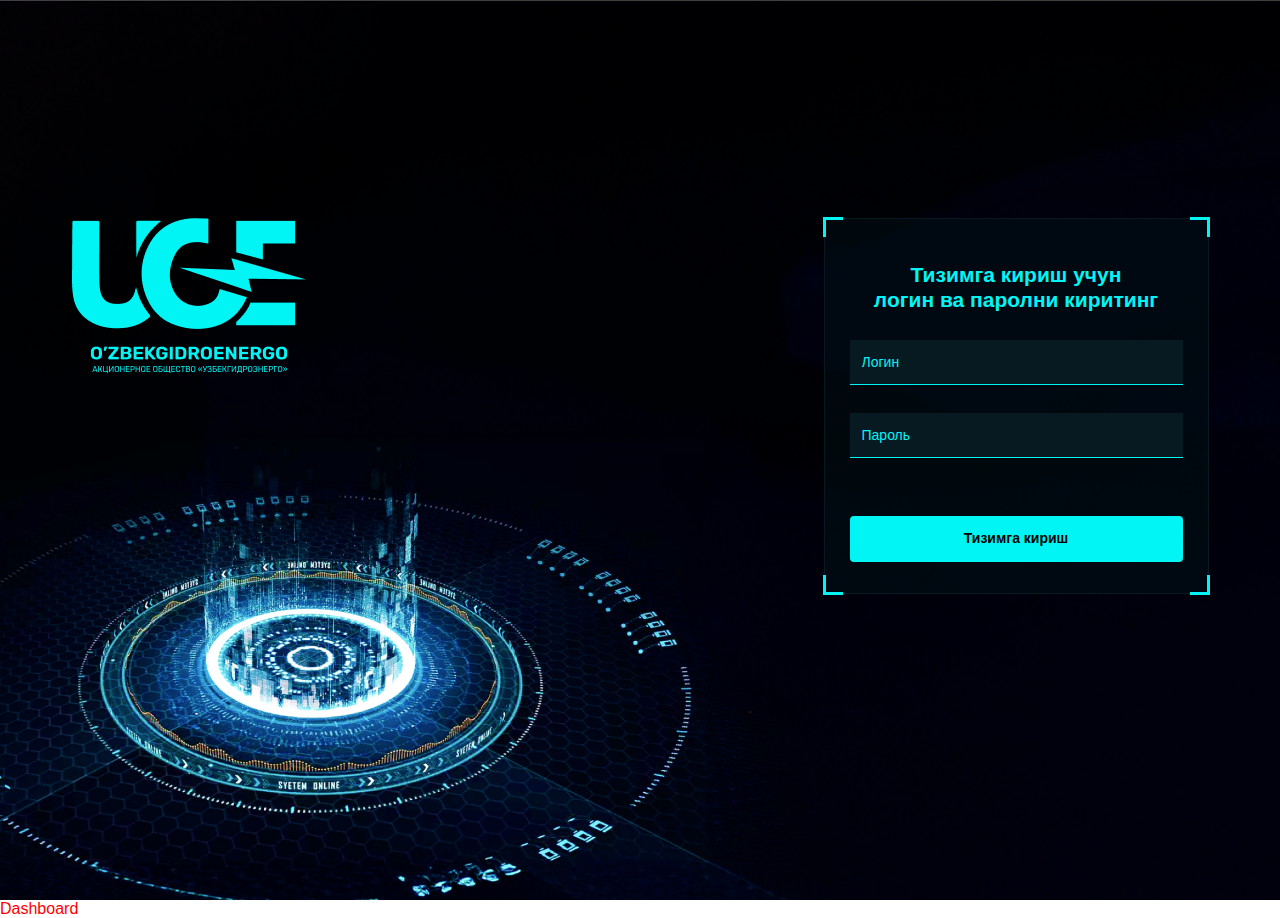
<file: index.html>
<!DOCTYPE html>
<html lang="en">
<head>
    <meta charset="UTF-8">
    <meta name="viewport" content="width=device-width, initial-scale=1.0">
    <title>Тизимга кириш</title>
    <link rel="stylesheet" href="https://cdnjs.cloudflare.com/ajax/libs/font-awesome/6.6.0/css/all.min.css"
        integrity="sha512-Kc323vGBEqzTmouAECnVceyQqyqdsSiqLQISBL29aUW4U/M7pSPA/gEUZQqv1cwx4OnYxTxve5UMg5GT6L4JJg=="
        crossorigin="anonymous" referrerpolicy="no-referrer" />
    <link rel="stylesheet" href="../css/style.css">
</head>
<body>

    <header class="login-header">
        <div class="login-container">
            <div class="login">
                <div class="login-logo">
                    <img src="../images/login-img/logo.png" alt="">
                </div>

                <div class="login-password">
                    <div class="bottom-left"></div>
                    <div class="bottom-right"></div>
                    <h4 class="login-title">Тизимга кириш учун <br>логин ва паролни киритинг</h4>
                    <form>
                        <div class="input-group">
                            <input type="text" id="login" placeholder="Логин" class="inputs">
                            <span class="icon">
                                <i class="fa-solid fa-user"></i>
                            </span>

                        </div>

                        <form action="/login" method="post" id="login form">
                            <div class="input-group">
                                <input type="password" id="password" name="password" placeholder="Пароль"
                                    class="inputs innoco">
                                <i class="fa-solid fa-eye" id="show-password"></i>

                            </div>
                        </form>

                        <button type="submit" class="login-btn">Тизимга кириш</button>
                    </form>
                </div>
            </div>
        </div>
    </header>


    
    <a href="html/dashboard.html" class="link">Dashboard</a>

</body>
</html>
</file>
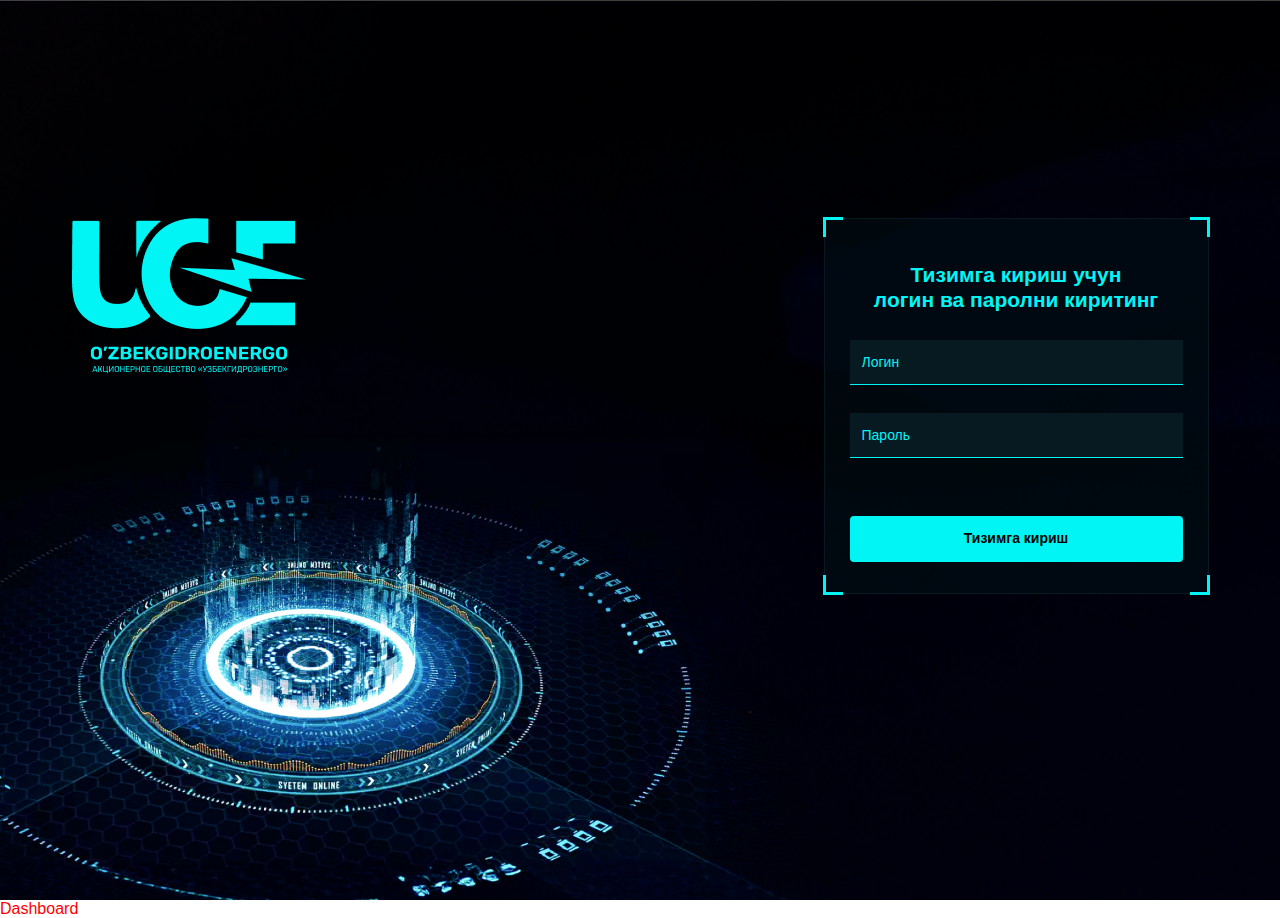
<file: html/index.html>
<!DOCTYPE html>
<html lang="en">
<head>
    <meta charset="UTF-8">
    <meta name="viewport" content="width=device-width, initial-scale=1.0">
    <title>Тизимга кириш</title>
    <link rel="stylesheet" href="https://cdnjs.cloudflare.com/ajax/libs/font-awesome/6.6.0/css/all.min.css"
        integrity="sha512-Kc323vGBEqzTmouAECnVceyQqyqdsSiqLQISBL29aUW4U/M7pSPA/gEUZQqv1cwx4OnYxTxve5UMg5GT6L4JJg=="
        crossorigin="anonymous" referrerpolicy="no-referrer" />
    <link rel="stylesheet" href="../css/style.css">
</head>
<body>

    <header class="login-header">
        <div class="login-container">
            <div class="login">
                <div class="login-logo">
                    <img src="../images/login-img/logo.png" alt="">
                </div>

                <div class="login-password">
                    <div class="bottom-left"></div>
                    <div class="bottom-right"></div>
                    <h4 class="login-title">Тизимга кириш учун <br>логин ва паролни киритинг</h4>
                    <form>
                        <div class="input-group">
                            <input type="text" id="login" placeholder="Логин" class="inputs">
                            <span class="icon">
                                <i class="fa-solid fa-user"></i>
                            </span>

                        </div>

                        <form action="/login" method="post" id="login form">
                            <div class="input-group">
                                <input type="password" id="password" name="password" placeholder="Пароль"
                                    class="inputs innoco">
                                <i class="fa-solid fa-eye" id="show-password"></i>

                            </div>
                        </form>

                        <button type="submit" class="login-btn">Тизимга кириш</button>
                    </form>
                </div>
            </div>
        </div>
    </header>


    
    <a href="dashboard.html" class="link">Dashboard</a>

</body>
</html>
</file>
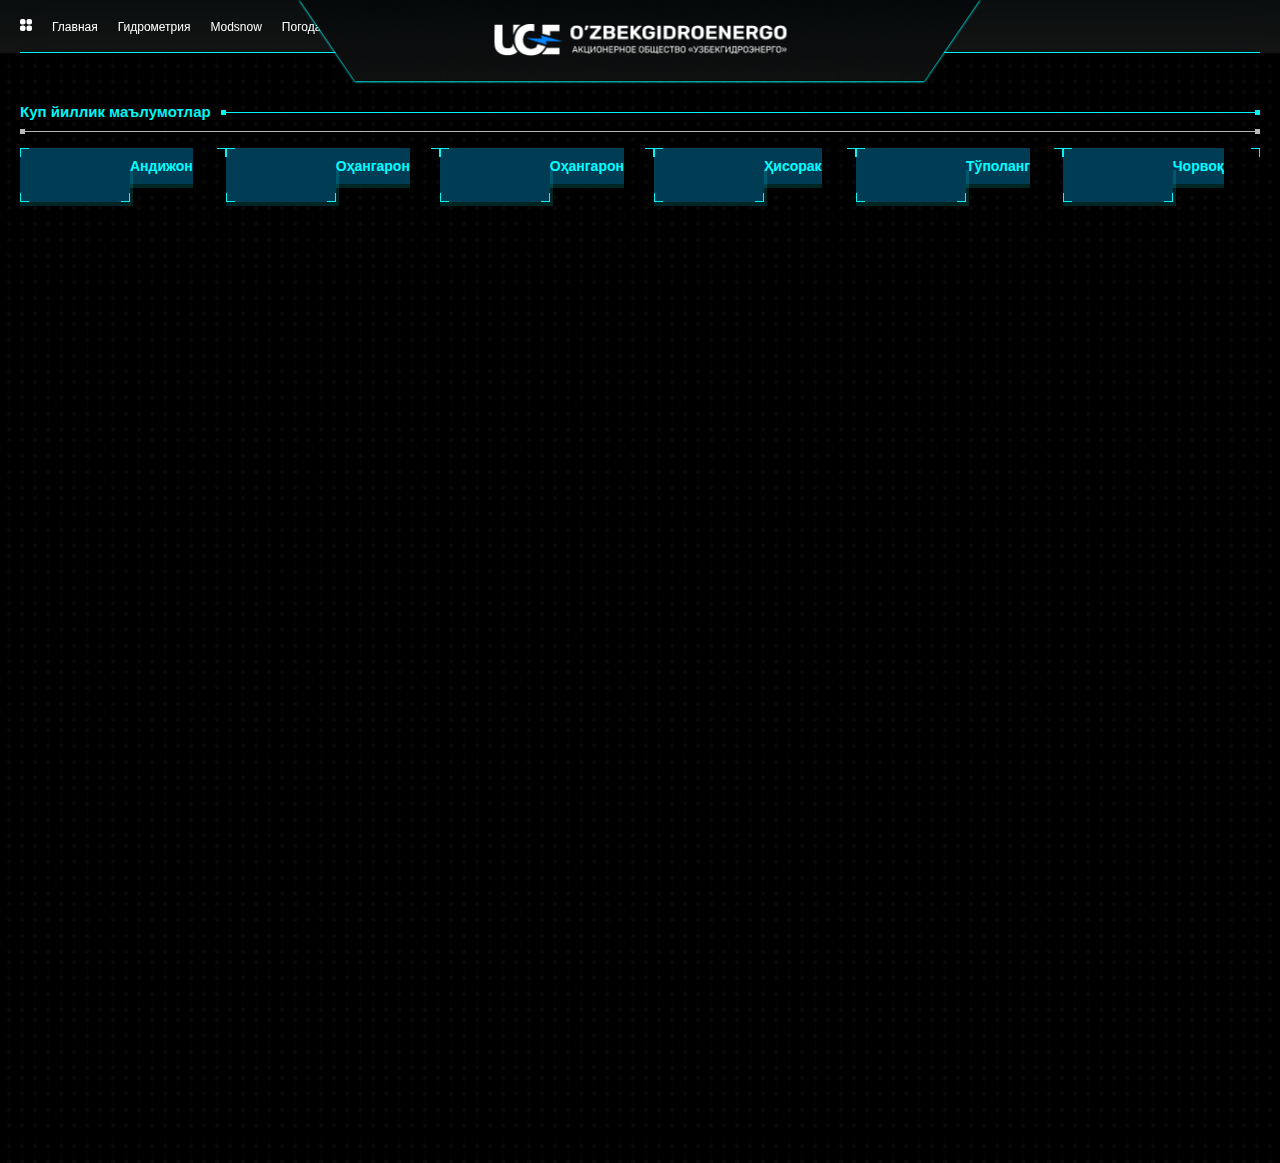
<file: html/kop_yillik_malumot.html>
<!DOCTYPE html>
<html lang="en">

<head>
    <meta charset="UTF-8">
    <meta name="viewport" content="width=device-width, initial-scale=1.0">
    <title>КЎП ЙИЛЛИК МАЪЛУМОТЛАР</title>
    <link rel="stylesheet" href="../css/style.css">
</head>

<body>
    <header class="header">
        <div class="container">
            <nav class="nav">

                <ul class="navbar-ul">

                    <div class="circle-menu">
                        <a href="dashboard.html" class="cirle-link"><img src="../images/Dashboard/icon-menu.svg"
                                alt=""></a>
                    </div>

                    <li class="navbar-li"><a href="dashboard.html" class="navbar-link">Главная</a></li>
                    <li class="navbar-li"><a href="#!" class="navbar-link">Гидрометрия</a></li>
                    <li class="navbar-li"><a href="#!" class="navbar-link">Modsnow</a></li>
                    <li class="navbar-li"><a href="#!" class="navbar-link">Погода</a></li>
                    <li class="navbar-li"><a href="#!" class="navbar-link">Нормативные документы</a></li>
                </ul>


                <div class="navbar-logo">
                    <a href="dashboard.html"><img src="../images/Dashboard/logo.png" alt=""></a>
                </div>


                <div class="navbar-date">
                    <a href="#!" class="navbar-dates" id="date"></a>
                    <a href="#!" class="navbar-dates" id="time"></a>
                </div>

            </nav>
        </div>
    </header>


    <main class="main">
        <div class="container">
            <section class="kop-yillik-malumot">

                <div class="ky-titles">
                    <div class="ky-title">
                        <h2>Куп йиллик маълумотлар</h2>
                        <div class="ky-line"></div>
                    </div>
                    <div class="ky-line-2"></div>
                </div>

                <div class="ky-navbar">
                    <ul class="ky-ul">
                        <li class="ky-li"><a href="#!" class="ky-link">Андижон</a></li>
                        <li class="ky-li"><a href="#!" class="ky-link">Оҳангарон</a></li>
                        <li class="ky-li"><a href="#!" class="ky-link">Оҳангарон</a></li>
                        <li class="ky-li"><a href="#!" class="ky-link">Ҳисорак</a></li>
                        <li class="ky-li"><a href="#!" class="ky-link">Тўполанг</a></li>
                        <li class="ky-li"><a href="#!" class="ky-link">Чорвоқ</a></li>
                    </ul>
                </div>


                <div class="ky-content">
                    <div class="ky-content-left">
                        <table class="ky-table"></table>
                    </div>

                    <div class="ky-content-right">
                        <div class="ky-right-titles">
                            <div class="ky-right-title">
                                <h2>Андижон сув омборини харитада жойлащуви</h2>
                                <div class="ky-right-line"></div>
                            </div>
                            <div class="ky-right-line-2"></div>
                        </div>

                        <div class="ky-map">
                            <img src="../images/suv-kelishi-kunlik-malumot/map.png" alt="">
                        </div>

                        <div class="ky-info-boxs">
                            <!--  -->
                            <div class="ky-bottom-content">
                                <a href="suv_kelishi_kunlik_malumot.html">
                                    <div class="ky-bottom">
                                        <div class="ky-bottom-info">
                                            <h3>КУНЛИК МАЪЛУМОТЛАР</h3>
                                            <h2>025</h2>
                                            <p>+45 КЕЧАГИГА НИСБАТАН</p>
                                        </div>
                                    </div>
                                </a>
                            </div>
                            <!--  -->
                            <div class="ky-bottom-content-2">
                                <a href="#!">
                                    <div class="ky-bottom-2">
                                        <div class="ky-bottom-info-2">
                                            <h3>ЎН КУНЛИК МАЪЛУМОТЛАР</h3>
                                            <h2>025</h2>
                                            <p>+45 КЕЧАГИГА НИСБАТАН</p>
                                        </div>
                                    </div>
                                </a>
                            </div>

                            <div class="ky-bottom-content-2">
                                <a href="#!">
                                    <div class="ky-bottom-2">
                                        <div class="ky-bottom-info-2">
                                            <h3>КЎП ЙИЛЛИК МАЪЛУМОТЛАР</h3>
                                            <h2>025</h2>
                                            <p>+45 КЕЧАГИГА НИСБАТАН</p>
                                        </div>
                                    </div>
                                </a>
                            </div>
                            <!--  -->
                            <div class="ky-bottom-content">
                                <a href="oylik_malumot.html">
                                    <div class="ky-bottom">
                                        <div class="ky-bottom-info">
                                            <h3>ОЙЛИК МАЪЛУМОТЛАР</h3>
                                            <h2>025</h2>
                                            <p>+45 КЕЧАГИГА НИСБАТАН</p>
                                        </div>
                                    </div>
                                </a>
                            </div>

                            <div class="ky-bottom-content">
                                <a href="#!">
                                    <div class="ky-bottom">
                                        <div class="ky-bottom-info">
                                            <h3>ТАҲЛИЛИЙ МАЪЛУМОТЛАР</h3>
                                            <h2>025</h2>
                                            <p>+45 КЕЧАГИГА НИСБАТАН</p>
                                        </div>
                                    </div>
                                </a>
                            </div>

                            <div class="ky-bottom-content-2">
                                <a href="#!">
                                    <div class="ky-bottom-2">
                                        <div class="ky-bottom-info-2">
                                            <h3>ХАРИТАЛАР ВА ЧИЗИҚЛИ СХЕМАЛАР</h3>
                                            <h2>025</h2>
                                            <p>+45 КЕЧАГИГА НИСБАТАН</p>
                                        </div>
                                    </div>
                                </a>
                            </div>

                            <div class="ky-bottom-content-2">
                                <a href="#!">
                                    <div class="ky-bottom-2">
                                        <div class="ky-bottom-info-2">
                                            <h3>СОҲАГА ОИД ҚОНУН ВА ҚОНУН ОСТИ ҲУЖЖАТЛАР</h3>
                                            <h2>025</h2>
                                            <p>+45 КЕЧАГИГА НИСБАТАН</p>
                                        </div>
                                    </div>
                                </a>
                            </div>

                            <div class="ky-bottom-content">
                                <a href="#!">
                                    <div class="ky-bottom">
                                        <div class="ky-bottom-info">
                                            <h3>ГИДРОМЕТРИЯ</h3>
                                            <h2>025</h2>
                                            <p>+45 КЕЧАГИГА НИСБАТАН</p>
                                        </div>
                                    </div>
                                </a>
                            </div>
                        </div>
                    </div>
                </div>
            </section>
        </div>
    </main>
</body>

</html>
</file>
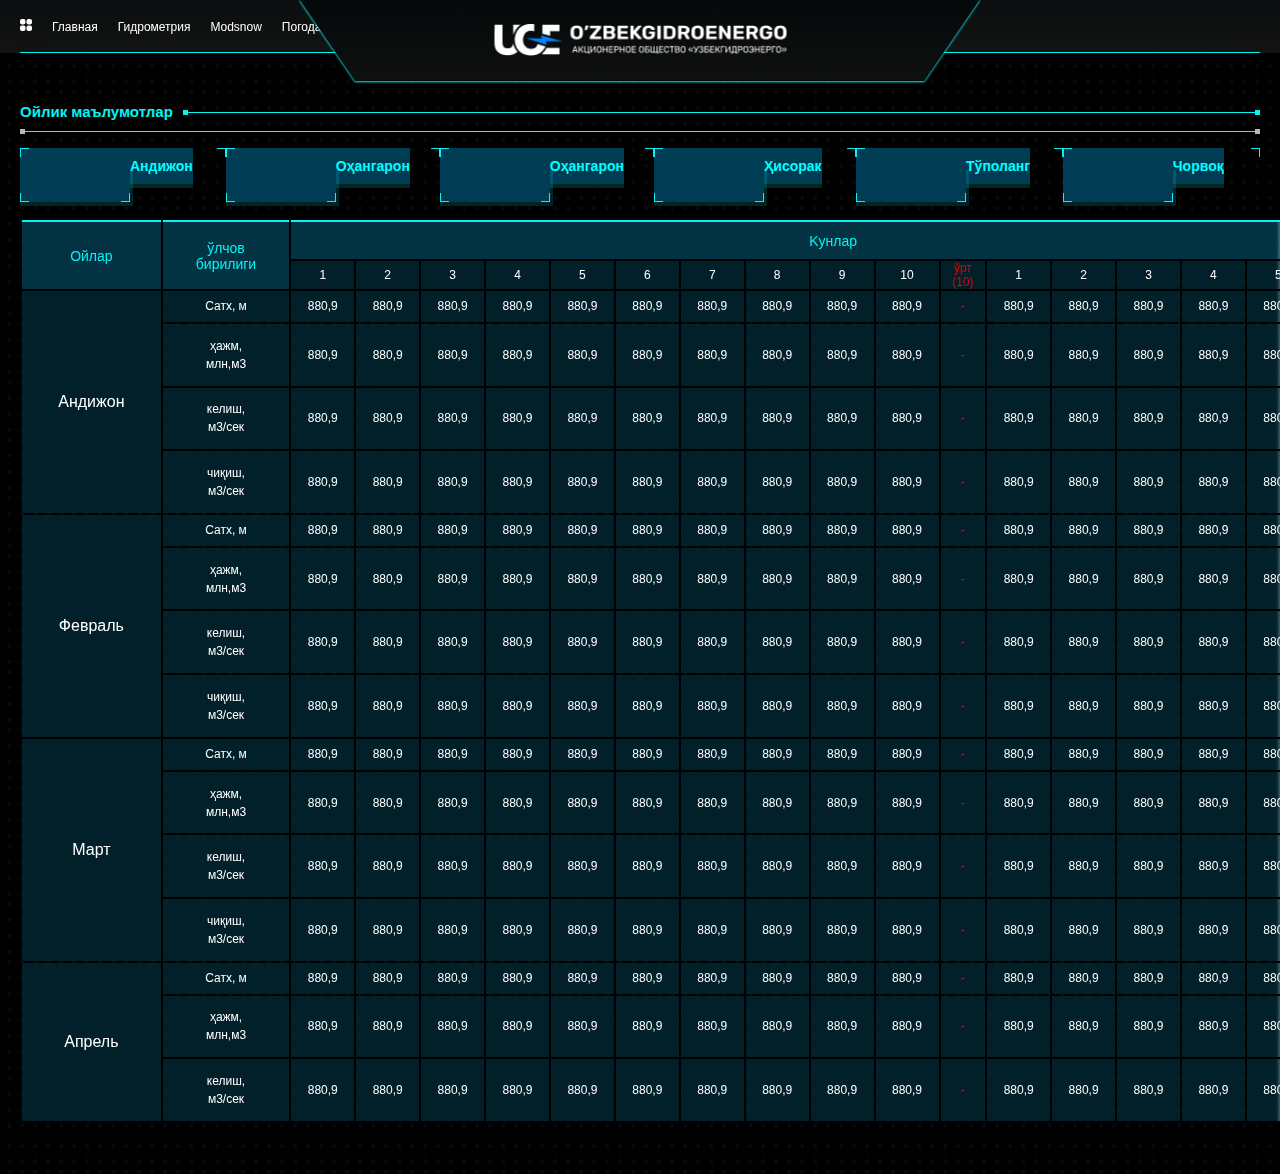
<file: html/oylik_malumot.html>
<!DOCTYPE html>
<html lang="en">

<head>
    <meta charset="UTF-8">
    <meta name="viewport" content="width=device-width, initial-scale=1.0">
    <title>ОЙЛИК МАЪЛУМОТЛАР</title>
    <link rel="stylesheet" href="../css/style.css">
</head>

<body>
    <header class="header">
        <div class="container">
            <nav class="nav">

                <ul class="navbar-ul">

                    <div class="circle-menu">
                        <a href="dashboard.html" class="cirle-link"><img src="../images/Dashboard/icon-menu.svg"
                                alt=""></a>
                    </div>

                    <li class="navbar-li"><a href="dashboard.html" class="navbar-link">Главная</a></li>
                    <li class="navbar-li"><a href="#!" class="navbar-link">Гидрометрия</a></li>
                    <li class="navbar-li"><a href="#!" class="navbar-link">Modsnow</a></li>
                    <li class="navbar-li"><a href="#!" class="navbar-link">Погода</a></li>
                    <li class="navbar-li"><a href="#!" class="navbar-link">Нормативные документы</a></li>
                </ul>


                <div class="navbar-logo">
                    <a href="dashboard.html"><img src="../images/Dashboard/logo.png" alt=""></a>
                </div>


                <div class="navbar-date">
                    <a href="#!" class="navbar-dates" id="date"></a>
                    <a href="#!" class="navbar-dates" id="time"></a>
                </div>

            </nav>
        </div>
    </header>

    <main class="main">
        <div class="container">
            <section class="oylik-malumot">

                <div class="oy-titles">
                    <div class="oy-title">
                        <h2>Ойлик маълумотлар</h2>
                        <div class="oy-line"></div>
                    </div>
                    <div class="oy-line-2"></div>
                </div>

                <div class="oy-navbar">
                    <ul class="oy-ul">
                        <li class="oy-li"><a href="#!" class="oy-link">Андижон</a></li>
                        <li class="oy-li"><a href="#!" class="oy-link">Оҳангарон</a></li>
                        <li class="oy-li"><a href="#!" class="oy-link">Оҳангарон</a></li>
                        <li class="oy-li"><a href="#!" class="oy-link">Ҳисорак</a></li>
                        <li class="oy-li"><a href="#!" class="oy-link">Тўполанг</a></li>
                        <li class="oy-li"><a href="#!" class="oy-link">Чорвоқ</a></li>
                    </ul>
                </div>


                <div class="oy-content">
                    <div class="oy-content-left">
                        <table class="oy-table">
                            <thead>
                                <tr>
                                    <th rowspan="2" colspan="1">Oйлар</th>
                                    <th rowspan="2" colspan="1">ўлчов<br>бирилиги</th>
                                    <th rowspan="1" colspan="17">Kунлар</th>
                                </tr>
                                <tr>
                                    <td>1</td>
                                    <td>2</td>
                                    <td>3</td>
                                    <td>4</td>
                                    <td>5</td>
                                    <td>6</td>
                                    <td>7</td>
                                    <td>8</td>
                                    <td>9</td>
                                    <td>10</td>
                                    <td class="oy-red">ўрт<br>(10)</td>
                                    <td>1</td>
                                    <td>2</td>
                                    <td>3</td>
                                    <td>4</td>
                                    <td>5</td>
                                    <td>6</td>
                                </tr>
                            </thead>

                            <tbody>
                                <tr>
                                    <td rowspan="4" class="oy-table-td-title">Андижон</td>
                                    <td>Сатх, м</td>
                                    <td>880,9</td>
                                    <td>880,9</td>
                                    <td>880,9</td>
                                    <td>880,9</td>
                                    <td>880,9</td>
                                    <td>880,9</td>
                                    <td>880,9</td>
                                    <td>880,9</td>
                                    <td>880,9</td>
                                    <td>880,9</td>
                                    <td class="oy-red">-</td>
                                    <td>880,9</td>
                                    <td>880,9</td>
                                    <td>880,9</td>
                                    <td>880,9</td>
                                    <td>880,9</td>
                                    <td>880,9</td>
                                </tr>
                                <tr>
                                    <td>ҳажм,<br>млн,м3</td>
                                    <td>880,9</td>
                                    <td>880,9</td>
                                    <td>880,9</td>
                                    <td>880,9</td>
                                    <td>880,9</td>
                                    <td>880,9</td>
                                    <td>880,9</td>
                                    <td>880,9</td>
                                    <td>880,9</td>
                                    <td>880,9</td>
                                    <td class="oy-red">-</td>
                                    <td>880,9</td>
                                    <td>880,9</td>
                                    <td>880,9</td>
                                    <td>880,9</td>
                                    <td>880,9</td>
                                    <td>880,9</td>
                                </tr>
                                <tr>
                                    <td>келиш,<br>м3/сек</td>
                                    <td>880,9</td>
                                    <td>880,9</td>
                                    <td>880,9</td>
                                    <td>880,9</td>
                                    <td>880,9</td>
                                    <td>880,9</td>
                                    <td>880,9</td>
                                    <td>880,9</td>
                                    <td>880,9</td>
                                    <td>880,9</td>
                                    <td class="oy-red">-</td>
                                    <td>880,9</td>
                                    <td>880,9</td>
                                    <td>880,9</td>
                                    <td>880,9</td>
                                    <td>880,9</td>
                                    <td>880,9</td>
                                </tr>
                                <tr>
                                    <td>чиқиш,<br>м3/сек</td>
                                    <td>880,9</td>
                                    <td>880,9</td>
                                    <td>880,9</td>
                                    <td>880,9</td>
                                    <td>880,9</td>
                                    <td>880,9</td>
                                    <td>880,9</td>
                                    <td>880,9</td>
                                    <td>880,9</td>
                                    <td>880,9</td>
                                    <td class="oy-red">-</td>
                                    <td>880,9</td>
                                    <td>880,9</td>
                                    <td>880,9</td>
                                    <td>880,9</td>
                                    <td>880,9</td>
                                    <td>880,9</td>
                                </tr>

                                <tr>
                                    <td rowspan="4" class="oy-table-td-title">Февраль</td>
                                    <td>Сатх, м</td>
                                    <td>880,9</td>
                                    <td>880,9</td>
                                    <td>880,9</td>
                                    <td>880,9</td>
                                    <td>880,9</td>
                                    <td>880,9</td>
                                    <td>880,9</td>
                                    <td>880,9</td>
                                    <td>880,9</td>
                                    <td>880,9</td>
                                    <td class="oy-red">-</td>
                                    <td>880,9</td>
                                    <td>880,9</td>
                                    <td>880,9</td>
                                    <td>880,9</td>
                                    <td>880,9</td>
                                    <td>880,9</td>
                                </tr>
                                <tr>
                                    <td>ҳажм,<br>млн,м3</td>
                                    <td>880,9</td>
                                    <td>880,9</td>
                                    <td>880,9</td>
                                    <td>880,9</td>
                                    <td>880,9</td>
                                    <td>880,9</td>
                                    <td>880,9</td>
                                    <td>880,9</td>
                                    <td>880,9</td>
                                    <td>880,9</td>
                                    <td class="oy-red">-</td>
                                    <td>880,9</td>
                                    <td>880,9</td>
                                    <td>880,9</td>
                                    <td>880,9</td>
                                    <td>880,9</td>
                                    <td>880,9</td>
                                </tr>
                                <tr>
                                    <td>келиш,<br>м3/сек</td>
                                    <td>880,9</td>
                                    <td>880,9</td>
                                    <td>880,9</td>
                                    <td>880,9</td>
                                    <td>880,9</td>
                                    <td>880,9</td>
                                    <td>880,9</td>
                                    <td>880,9</td>
                                    <td>880,9</td>
                                    <td>880,9</td>
                                    <td class="oy-red">-</td>
                                    <td>880,9</td>
                                    <td>880,9</td>
                                    <td>880,9</td>
                                    <td>880,9</td>
                                    <td>880,9</td>
                                    <td>880,9</td>
                                </tr>
                                <tr>
                                    <td>чиқиш,<br>м3/сек</td>
                                    <td>880,9</td>
                                    <td>880,9</td>
                                    <td>880,9</td>
                                    <td>880,9</td>
                                    <td>880,9</td>
                                    <td>880,9</td>
                                    <td>880,9</td>
                                    <td>880,9</td>
                                    <td>880,9</td>
                                    <td>880,9</td>
                                    <td class="oy-red">-</td>
                                    <td>880,9</td>
                                    <td>880,9</td>
                                    <td>880,9</td>
                                    <td>880,9</td>
                                    <td>880,9</td>
                                    <td>880,9</td>
                                </tr>

                                <tr>
                                    <td rowspan="4" class="oy-table-td-title">Март</td>
                                    <td>Сатх, м</td>
                                    <td>880,9</td>
                                    <td>880,9</td>
                                    <td>880,9</td>
                                    <td>880,9</td>
                                    <td>880,9</td>
                                    <td>880,9</td>
                                    <td>880,9</td>
                                    <td>880,9</td>
                                    <td>880,9</td>
                                    <td>880,9</td>
                                    <td class="oy-red">-</td>
                                    <td>880,9</td>
                                    <td>880,9</td>
                                    <td>880,9</td>
                                    <td>880,9</td>
                                    <td>880,9</td>
                                    <td>880,9</td>
                                </tr>
                                <tr>
                                    <td>ҳажм,<br>млн,м3</td>
                                    <td>880,9</td>
                                    <td>880,9</td>
                                    <td>880,9</td>
                                    <td>880,9</td>
                                    <td>880,9</td>
                                    <td>880,9</td>
                                    <td>880,9</td>
                                    <td>880,9</td>
                                    <td>880,9</td>
                                    <td>880,9</td>
                                    <td class="oy-red">-</td>
                                    <td>880,9</td>
                                    <td>880,9</td>
                                    <td>880,9</td>
                                    <td>880,9</td>
                                    <td>880,9</td>
                                    <td>880,9</td>
                                </tr>
                                <tr>
                                    <td>келиш,<br>м3/сек</td>
                                    <td>880,9</td>
                                    <td>880,9</td>
                                    <td>880,9</td>
                                    <td>880,9</td>
                                    <td>880,9</td>
                                    <td>880,9</td>
                                    <td>880,9</td>
                                    <td>880,9</td>
                                    <td>880,9</td>
                                    <td>880,9</td>
                                    <td class="oy-red">-</td>
                                    <td>880,9</td>
                                    <td>880,9</td>
                                    <td>880,9</td>
                                    <td>880,9</td>
                                    <td>880,9</td>
                                    <td>880,9</td>
                                </tr>
                                <tr>
                                    <td>чиқиш,<br>м3/сек</td>
                                    <td>880,9</td>
                                    <td>880,9</td>
                                    <td>880,9</td>
                                    <td>880,9</td>
                                    <td>880,9</td>
                                    <td>880,9</td>
                                    <td>880,9</td>
                                    <td>880,9</td>
                                    <td>880,9</td>
                                    <td>880,9</td>
                                    <td class="oy-red">-</td>
                                    <td>880,9</td>
                                    <td>880,9</td>
                                    <td>880,9</td>
                                    <td>880,9</td>
                                    <td>880,9</td>
                                    <td>880,9</td>
                                </tr>

                                <tr>
                                    <td rowspan="4" class="oy-table-td-title">Апрель</td>
                                    <td>Сатх, м</td>
                                    <td>880,9</td>
                                    <td>880,9</td>
                                    <td>880,9</td>
                                    <td>880,9</td>
                                    <td>880,9</td>
                                    <td>880,9</td>
                                    <td>880,9</td>
                                    <td>880,9</td>
                                    <td>880,9</td>
                                    <td>880,9</td>
                                    <td class="oy-red">-</td>
                                    <td>880,9</td>
                                    <td>880,9</td>
                                    <td>880,9</td>
                                    <td>880,9</td>
                                    <td>880,9</td>
                                    <td>880,9</td>
                                </tr>
                                <tr>
                                    <td>ҳажм,<br>млн,м3</td>
                                    <td>880,9</td>
                                    <td>880,9</td>
                                    <td>880,9</td>
                                    <td>880,9</td>
                                    <td>880,9</td>
                                    <td>880,9</td>
                                    <td>880,9</td>
                                    <td>880,9</td>
                                    <td>880,9</td>
                                    <td>880,9</td>
                                    <td class="oy-red">-</td>
                                    <td>880,9</td>
                                    <td>880,9</td>
                                    <td>880,9</td>
                                    <td>880,9</td>
                                    <td>880,9</td>
                                    <td>880,9</td>
                                </tr>
                                <tr>
                                    <td>келиш,<br>м3/сек</td>
                                    <td>880,9</td>
                                    <td>880,9</td>
                                    <td>880,9</td>
                                    <td>880,9</td>
                                    <td>880,9</td>
                                    <td>880,9</td>
                                    <td>880,9</td>
                                    <td>880,9</td>
                                    <td>880,9</td>
                                    <td>880,9</td>
                                    <td class="oy-red">-</td>
                                    <td>880,9</td>
                                    <td>880,9</td>
                                    <td>880,9</td>
                                    <td>880,9</td>
                                    <td>880,9</td>
                                    <td>880,9</td>
                                </tr>
                            </tbody>
                        </table>
                    </div>

                    <div class="oy-content-right">
                        <div class="oy-right-titles">
                            <div class="oy-right-title">
                                <h2>Андижон сув омборини харитада жойлащуви</h2>
                                <div class="oy-right-line"></div>
                            </div>
                            <div class="oy-right-line-2"></div>
                        </div>

                        <div class="oy-map">
                            <img src="../images/suv-kelishi-kunlik-malumot/map.png" alt="">
                        </div>

                        <div class="oy-info-boxs">
                            <!--  -->
                            <div class="oy-bottom-content">
                                <a href="suv_kelishi_kunlik_malumot.html">
                                    <div class="oy-bottom">
                                        <div class="oy-bottom-info">
                                            <h3>КУНЛИК МАЪЛУМОТЛАР</h3>
                                            <h2>025</h2>
                                            <p>+45 КЕЧАГИГА НИСБАТАН</p>
                                        </div>
                                    </div>
                                </a>
                            </div>
                            <!--  -->
                            <div class="oy-bottom-content-2">
                                <a href="#!">
                                    <div class="oy-bottom-2">
                                        <div class="oy-bottom-info-2">
                                            <h3>ЎН КУНЛИК МАЪЛУМОТЛАР</h3>
                                            <h2>025</h2>
                                            <p>+45 КЕЧАГИГА НИСБАТАН</p>
                                        </div>
                                    </div>
                                </a>
                            </div>

                            <div class="oy-bottom-content-2">
                                <a href="#!">
                                    <div class="oy-bottom-2">
                                        <div class="oy-bottom-info-2">
                                            <h3>КЎП ЙИЛЛИК МАЪЛУМОТЛАР</h3>
                                            <h2>025</h2>
                                            <p>+45 КЕЧАГИГА НИСБАТАН</p>
                                        </div>
                                    </div>
                                </a>
                            </div>
                            <!--  -->
                            <div class="oy-bottom-content">
                                <a href="oylik_malumot.html">
                                    <div class="oy-bottom">
                                        <div class="oy-bottom-info">
                                            <h3>ОЙЛИК МАЪЛУМОТЛАР</h3>
                                            <h2>025</h2>
                                            <p>+45 КЕЧАГИГА НИСБАТАН</p>
                                        </div>
                                    </div>
                                </a>
                            </div>

                            <div class="oy-bottom-content">
                                <a href="#!">
                                    <div class="oy-bottom">
                                        <div class="oy-bottom-info">
                                            <h3>ТАҲЛИЛИЙ МАЪЛУМОТЛАР</h3>
                                            <h2>025</h2>
                                            <p>+45 КЕЧАГИГА НИСБАТАН</p>
                                        </div>
                                    </div>
                                </a>
                            </div>

                            <div class="oy-bottom-content-2">
                                <a href="#!">
                                    <div class="oy-bottom-2">
                                        <div class="oy-bottom-info-2">
                                            <h3>ХАРИТАЛАР ВА ЧИЗИҚЛИ СХЕМАЛАР</h3>
                                            <h2>025</h2>
                                            <p>+45 КЕЧАГИГА НИСБАТАН</p>
                                        </div>
                                    </div>
                                </a>
                            </div>

                            <div class="oy-bottom-content-2">
                                <a href="#!">
                                    <div class="oy-bottom-2">
                                        <div class="oy-bottom-info-2">
                                            <h3>СОҲАГА ОИД ҚОНУН ВА ҚОНУН ОСТИ ҲУЖЖАТЛАР</h3>
                                            <h2>025</h2>
                                            <p>+45 КЕЧАГИГА НИСБАТАН</p>
                                        </div>
                                    </div>
                                </a>
                            </div>

                            <div class="oy-bottom-content">
                                <a href="#!">
                                    <div class="oy-bottom">
                                        <div class="oy-bottom-info">
                                            <h3>ГИДРОМЕТРИЯ</h3>
                                            <h2>025</h2>
                                            <p>+45 КЕЧАГИГА НИСБАТАН</p>
                                        </div>
                                    </div>
                                </a>
                            </div>
                        </div>
                    </div>
                </div>
            </section>
        </div>
    </main>

</body>

</html>
</file>
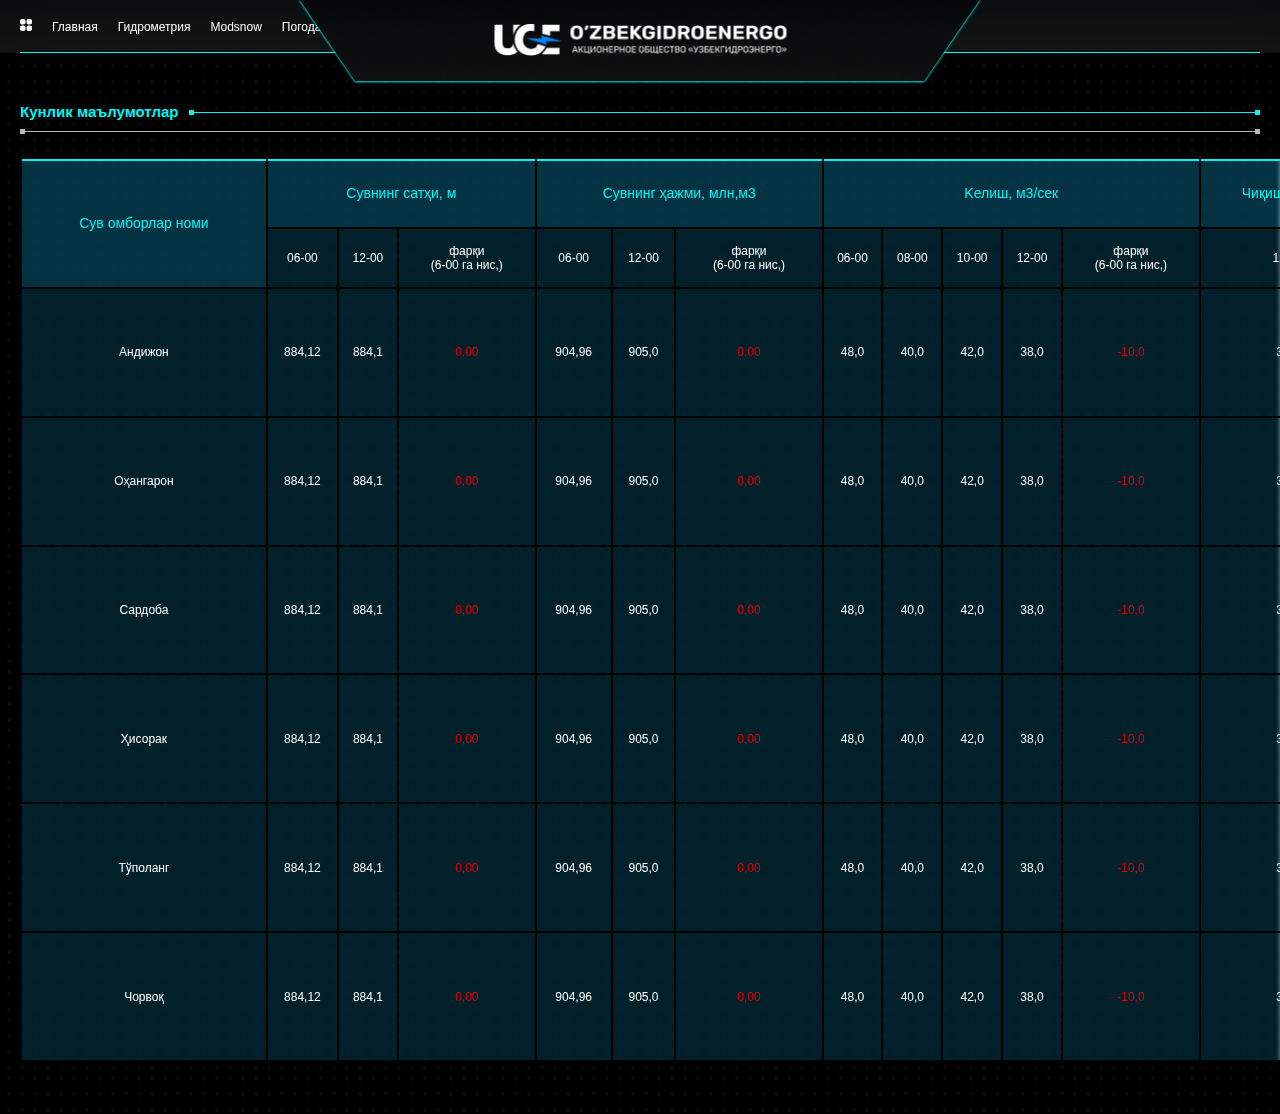
<file: html/suv_kelishi_kunlik_malumot.html>
<!DOCTYPE html>
<html lang="en">

<head>
    <meta charset="UTF-8">
    <meta name="viewport" content="width=device-width, initial-scale=1.0">
    <title>КУНЛИК МАЪЛУМОТЛАР</title>
    <link rel="stylesheet" href="../css/style.css">
</head>

<body>
    <header class="header">
        <div class="container">
            <nav class="nav">

                <ul class="navbar-ul">

                    <div class="circle-menu">
                        <a href="dashboard.html" class="cirle-link"><img src="../images/Dashboard/icon-menu.svg"
                                alt=""></a>
                    </div>

                    <li class="navbar-li"><a href="dashboard.html" class="navbar-link">Главная</a></li>
                    <li class="navbar-li"><a href="#!" class="navbar-link">Гидрометрия</a></li>
                    <li class="navbar-li"><a href="#!" class="navbar-link">Modsnow</a></li>
                    <li class="navbar-li"><a href="#!" class="navbar-link">Погода</a></li>
                    <li class="navbar-li"><a href="#!" class="navbar-link">Нормативные документы</a></li>
                </ul>


                <div class="navbar-logo">
                    <a href="dashboard.html"><img src="../images/Dashboard/logo.png" alt=""></a>
                </div>


                <div class="navbar-date">
                    <a href="#!" class="navbar-dates" id="date"></a>
                    <a href="#!" class="navbar-dates" id="time"></a>
                </div>

            </nav>
        </div>
    </header>


    <main class="main">
        <div class="container">
            <section class="kunlik-malumotlar">

                <div class="km-titles">
                    <div class="km-title">
                        <h2>Кунлик маълумотлар</h2>
                        <div class="km-line"></div>
                    </div>
                    <div class="km-line-2"></div>
                </div>

                <div class="km-content">
                    <div class="km-content-left">

                        <table class="km-table">
                            <thead>
                                <tr>
                                    <th colspan="1" rowspan="2">Сув омборлар номи</th>
                                    <th colspan="3" rowspan="">Cувнинг сатҳи, м</th>
                                    <th colspan="3" rowspan="">Cувнинг ҳажми, млн,м3</th>
                                    <th colspan="5" rowspan="">Kелиш, м3/сек</th>
                                    <th colspan="1" rowspan="">Чиқиш, м3/сек</th>
                                </tr>

                                <tr>
                                    <td>06-00</td>
                                    <td>12-00</td>
                                    <td>фарқи<br>(6-00 га нис,)</td>
                                    <td>06-00</td>
                                    <td>12-00</td>
                                    <td>фарқи<br>(6-00 га нис,)</td>
                                    <td>06-00</td>
                                    <td>08-00</td>
                                    <td>10-00</td>
                                    <td>12-00</td>
                                    <td>фарқи<br>(6-00 га нис,)</td>
                                    <td>12-00</td>
                                </tr>
                            </thead>

                            <tbody>
                                <tr>
                                    <td>Андижон</td>
                                    <td>884,12</td>
                                    <td>884,1</td>
                                    <td class="km-red">0,00</td>
                                    <td>904,96</td>
                                    <td>905,0</td>
                                    <td class="km-red">0,00</td>
                                    <td>48,0</td>
                                    <td>40,0</td>
                                    <td>42,0</td>
                                    <td>38,0</td>
                                    <td class="km-red">-10,0</td>
                                    <td>30,0</td>
                                </tr>

                                <tr>
                                    <td>Оҳангарон</td>
                                    <td>884,12</td>
                                    <td>884,1</td>
                                    <td class="km-red">0,00</td>
                                    <td>904,96</td>
                                    <td>905,0</td>
                                    <td class="km-red">0,00</td>
                                    <td>48,0</td>
                                    <td>40,0</td>
                                    <td>42,0</td>
                                    <td>38,0</td>
                                    <td class="km-red">-10,0</td>
                                    <td>30,0</td>
                                </tr>

                                <tr>
                                    <td>Сардоба</td>
                                    <td>884,12</td>
                                    <td>884,1</td>
                                    <td class="km-red">0,00</td>
                                    <td>904,96</td>
                                    <td>905,0</td>
                                    <td class="km-red">0,00</td>
                                    <td>48,0</td>
                                    <td>40,0</td>
                                    <td>42,0</td>
                                    <td>38,0</td>
                                    <td class="km-red">-10,0</td>
                                    <td>30,0</td>
                                </tr>

                                <tr>
                                    <td>Ҳисорак</td>
                                    <td>884,12</td>
                                    <td>884,1</td>
                                    <td class="km-red">0,00</td>
                                    <td>904,96</td>
                                    <td>905,0</td>
                                    <td class="km-red">0,00</td>
                                    <td>48,0</td>
                                    <td>40,0</td>
                                    <td>42,0</td>
                                    <td>38,0</td>
                                    <td class="km-red">-10,0</td>
                                    <td>30,0</td>
                                </tr>

                                <tr>
                                    <td>Тўполанг</td>
                                    <td>884,12</td>
                                    <td>884,1</td>
                                    <td class="km-red">0,00</td>
                                    <td>904,96</td>
                                    <td>905,0</td>
                                    <td class="km-red">0,00</td>
                                    <td>48,0</td>
                                    <td>40,0</td>
                                    <td>42,0</td>
                                    <td>38,0</td>
                                    <td class="km-red">-10,0</td>
                                    <td>30,0</td>
                                </tr>

                                <tr>
                                    <td>Чорвоқ</td>
                                    <td>884,12</td>
                                    <td>884,1</td>
                                    <td class="km-red">0,00</td>
                                    <td>904,96</td>
                                    <td>905,0</td>
                                    <td class="km-red">0,00</td>
                                    <td>48,0</td>
                                    <td>40,0</td>
                                    <td>42,0</td>
                                    <td>38,0</td>
                                    <td class="km-red">-10,0</td>
                                    <td>30,0</td>
                                </tr>
                            </tbody>
                        </table>

                    </div>

                    <div class="km-content-right">
                        <div class="km-right-titles">
                            <div class="km-right-title">
                                <h2>Андижон сув омборини харитада жойлащуви</h2>
                                <div class="km-right-line"></div>
                            </div>
                            <div class="km-right-line-2"></div>
                        </div>

                        <div class="km-map">
                            <img src="../images/suv-kelishi-kunlik-malumot/map.png" alt="">
                        </div>

                        <div class="km-info-boxs">
                            <!--  -->
                            <div class="km-bottom-content">
                                <a href="#!">
                                    <div class="km-bottom">
                                        <div class="km-bottom-info">
                                            <h3>КУНЛИК МАЪЛУМОТЛАР</h3>
                                            <h2>025</h2>
                                            <p>+45 КЕЧАГИГА НИСБАТАН</p>
                                        </div>
                                    </div>
                                </a>
                            </div>
                            <!--  -->
                            <div class="km-bottom-content-2">
                                <a href="un_kunlik_malumot.html">
                                    <div class="km-bottom-2">
                                        <div class="km-bottom-info-2">
                                            <h3>ЎН КУНЛИК МАЪЛУМОТЛАР</h3>
                                            <h2>025</h2>
                                            <p>+45 КЕЧАГИГА НИСБАТАН</p>
                                        </div>
                                    </div>
                                </a>
                            </div>

                            <div class="km-bottom-content-2">
                                <a href="#!">
                                    <div class="km-bottom-2">
                                        <div class="km-bottom-info-2">
                                            <h3>КЎП ЙИЛЛИК МАЪЛУМОТЛАР</h3>
                                            <h2>025</h2>
                                            <p>+45 КЕЧАГИГА НИСБАТАН</p>
                                        </div>
                                    </div>
                                </a>
                            </div>
                            <!--  -->
                            <div class="km-bottom-content">
                                <a href="oylik_malumot.html">
                                    <div class="km-bottom">
                                        <div class="km-bottom-info">
                                            <h3>ОЙЛИК МАЪЛУМОТЛАР</h3>
                                            <h2>025</h2>
                                            <p>+45 КЕЧАГИГА НИСБАТАН</p>
                                        </div>
                                    </div>
                                </a>
                            </div>

                            <div class="km-bottom-content">
                                <a href="#!">
                                    <div class="km-bottom">
                                        <div class="km-bottom-info">
                                            <h3>ТАҲЛИЛИЙ МАЪЛУМОТЛАР</h3>
                                            <h2>025</h2>
                                            <p>+45 КЕЧАГИГА НИСБАТАН</p>
                                        </div>
                                    </div>
                                </a>
                            </div>

                            <div class="km-bottom-content-2">
                                <a href="#!">
                                    <div class="km-bottom-2">
                                        <div class="km-bottom-info-2">
                                            <h3>ХАРИТАЛАР ВА ЧИЗИҚЛИ СХЕМАЛАР</h3>
                                            <h2>025</h2>
                                            <p>+45 КЕЧАГИГА НИСБАТАН</p>
                                        </div>
                                    </div>
                                </a>
                            </div>

                            <div class="km-bottom-content-2">
                                <a href="#!">
                                    <div class="km-bottom-2">
                                        <div class="km-bottom-info-2">
                                            <h3>СОҲАГА ОИД ҚОНУН ВА ҚОНУН ОСТИ ҲУЖЖАТЛАР</h3>
                                            <h2>025</h2>
                                            <p>+45 КЕЧАГИГА НИСБАТАН</p>
                                        </div>
                                    </div>
                                </a>
                            </div>

                            <div class="km-bottom-content">
                                <a href="#!">
                                    <div class="km-bottom">
                                        <div class="km-bottom-info">
                                            <h3>ГИДРОМЕТРИЯ</h3>
                                            <h2>025</h2>
                                            <p>+45 КЕЧАГИГА НИСБАТАН</p>
                                        </div>
                                    </div>
                                </a>
                            </div>
                        </div>
                    </div>
                </div>

            </section>
        </div>
    </main>

</body>

</html>
</file>
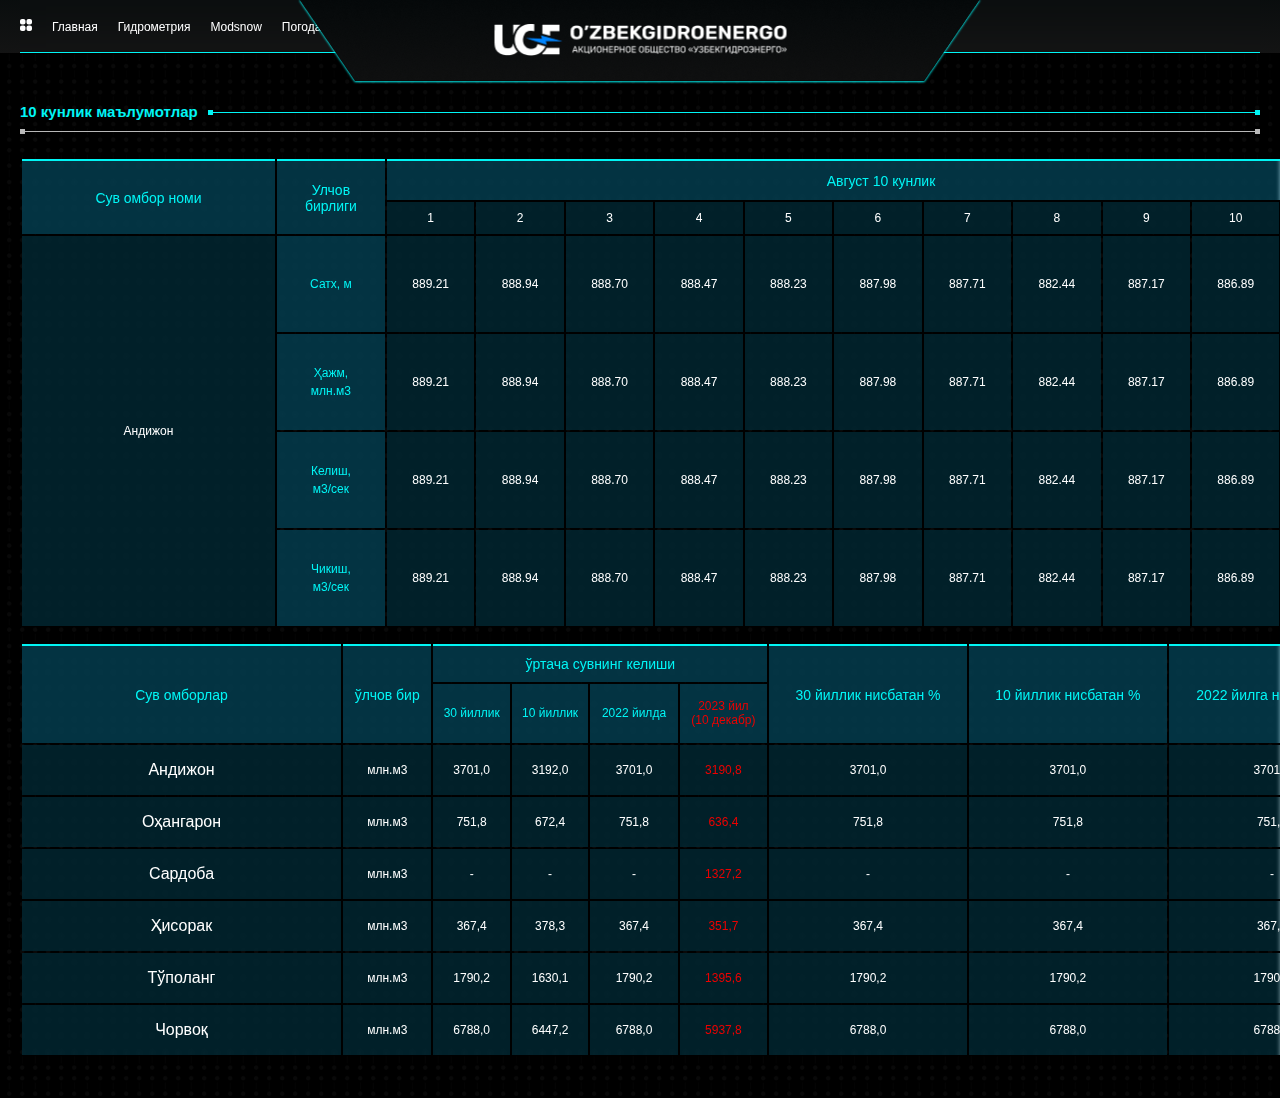
<file: html/un_kunlik_malumot.html>
<!DOCTYPE html>
<html lang="en">

<head>
    <meta charset="UTF-8">
    <meta name="viewport" content="width=device-width, initial-scale=1.0">
    <title>10 КУНЛИК МАЪЛУМОТЛАР</title>
    <link rel="stylesheet" href="../css/style.css">
</head>

<body>
    <header class="header">
        <div class="container">
            <nav class="nav">

                <ul class="navbar-ul">

                    <div class="circle-menu">
                        <a href="dashboard.html" class="cirle-link"><img src="../images/Dashboard/icon-menu.svg"
                                alt=""></a>
                    </div>

                    <li class="navbar-li"><a href="dashboard.html" class="navbar-link">Главная</a></li>
                    <li class="navbar-li"><a href="#!" class="navbar-link">Гидрометрия</a></li>
                    <li class="navbar-li"><a href="#!" class="navbar-link">Modsnow</a></li>
                    <li class="navbar-li"><a href="#!" class="navbar-link">Погода</a></li>
                    <li class="navbar-li"><a href="#!" class="navbar-link">Нормативные документы</a></li>
                </ul>


                <div class="navbar-logo">
                    <a href="dashboard.html"><img src="../images/Dashboard/logo.png" alt=""></a>
                </div>


                <div class="navbar-date">
                    <a href="#!" class="navbar-dates" id="date"></a>
                    <a href="#!" class="navbar-dates" id="time"></a>
                </div>

            </nav>
        </div>
    </header>

    <main class="main">
        <div class="container">
            <section class="un-kunlik-malumot">

                <div class="un-titles">
                    <div class="un-title">
                        <h2>10 кунлик маълумотлар</h2>
                        <div class="un-line"></div>
                    </div>
                    <div class="un-line-2"></div>
                </div>

                <div class="un-content">
                    <div class="un-content-left">

                        <table class="un-table-1">
                            <thead>
                                <tr>
                                    <th rowspan="2">Сув омбор номи</th>
                                    <th rowspan="2">Улчов<br>бирлиги</th>
                                    <th colspan="11">Август 10 кунлик</th>
                                </tr>

                                <tr>
                                    <td>1</td>
                                    <td>2</td>
                                    <td>3</td>
                                    <td>4</td>
                                    <td>5</td>
                                    <td>6</td>
                                    <td>7</td>
                                    <td>8</td>
                                    <td>9</td>
                                    <td>10</td>
                                    <td class="un-red">ўрт(10)</td>
                                </tr>
                            </thead>
                            <tbody>
                                <tr>
                                    <td rowspan="4">Андижон</td>
                                    <td class="un-table-title">Сатх, м</td>
                                    <td>889.21</td>
                                    <td>888.94</td>
                                    <td>888.70</td>
                                    <td>888.47</td>
                                    <td>888.23</td>
                                    <td>887.98</td>
                                    <td>887.71</td>
                                    <td>882.44</td>
                                    <td>887.17</td>
                                    <td>886.89</td>
                                    <td class="un-red">-</td>
                                </tr>
                                <tr>
                                    <td class="un-table-title">Ҳажм,<br>млн.м3</td>
                                    <td>889.21</td>
                                    <td>888.94</td>
                                    <td>888.70</td>
                                    <td>888.47</td>
                                    <td>888.23</td>
                                    <td>887.98</td>
                                    <td>887.71</td>
                                    <td>882.44</td>
                                    <td>887.17</td>
                                    <td>886.89</td>
                                    <td class="un-red">-</td>
                                </tr>
                                <tr>
                                    <td class="un-table-title">Келиш,<br>м3/сек</td>
                                    <td>889.21</td>
                                    <td>888.94</td>
                                    <td>888.70</td>
                                    <td>888.47</td>
                                    <td>888.23</td>
                                    <td>887.98</td>
                                    <td>887.71</td>
                                    <td>882.44</td>
                                    <td>887.17</td>
                                    <td>886.89</td>
                                    <td class="un-red">90,20</td>
                                </tr>
                                <tr>
                                    <td class="un-table-title">Чикиш,<br>м3/сек</td>
                                    <td>889.21</td>
                                    <td>888.94</td>
                                    <td>888.70</td>
                                    <td>888.47</td>
                                    <td>888.23</td>
                                    <td>887.98</td>
                                    <td>887.71</td>
                                    <td>882.44</td>
                                    <td>887.17</td>
                                    <td>886.89</td>
                                    <td class="un-red">210,10</td>
                                </tr>
                            </tbody>
                        </table>

                        <table class="un-table-2">
                            <thead>
                                <tr>
                                    <th rowspan="2">Сув омборлар</th>
                                    <th rowspan="2">ўлчов бир</th>
                                    <th colspan="4">ўртача сувнинг келиши</th>
                                    <th rowspan="2">30 йиллик нисбатан %</th>
                                    <th rowspan="2">10 йиллик нисбатан %</th>
                                    <th rowspan="2">2022 йилга нисбатан %</th>
                                </tr>

                                <tr>
                                    <td>30 йиллик</td>
                                    <td>10 йиллик</td>
                                    <td>2022 йилда</td>
                                    <td class="un-red">2023 йил<br>(10 декабр)</td>
                                </tr>

                            </thead>

                            <tbody>
                                <tr>
                                    <td>Андижон</td>
                                    <td>млн.м3</td>
                                    <td>3701,0</td>
                                    <td>3192,0</td>
                                    <td>3701,0</td>
                                    <td class="un-red">3190,8</td>
                                    <td>3701,0</td>
                                    <td>3701,0</td>
                                    <td>3701,0</td>
                                </tr>
                                <tr>
                                    <td>Оҳангарон</td>
                                    <td>млн.м3</td>
                                    <td>751,8</td>
                                    <td>672,4</td>
                                    <td>751,8</td>
                                    <td class="un-red">636,4</td>
                                    <td>751,8</td>
                                    <td>751,8</td>
                                    <td>751,8</td>
                                </tr>
                                <tr>
                                    <td>Сардоба</td>
                                    <td>млн.м3</td>
                                    <td>-</td>
                                    <td>-</td>
                                    <td>-</td>
                                    <td class="un-red">1327,2</td>
                                    <td>-</td>
                                    <td>-</td>
                                    <td>-</td>
                                </tr>
                                <tr>
                                    <td>Ҳисорак</td>
                                    <td>млн.м3</td>
                                    <td>367,4</td>
                                    <td>378,3</td>
                                    <td>367,4</td>
                                    <td class="un-red">351,7</td>
                                    <td>367,4</td>
                                    <td>367,4</td>
                                    <td>367,4</td>
                                </tr>
                                <tr>
                                    <td>Тўполанг</td>
                                    <td>млн.м3</td>
                                    <td>1790,2</td>
                                    <td>1630,1</td>
                                    <td>1790,2</td>
                                    <td class="un-red">1395,6</td>
                                    <td>1790,2</td>
                                    <td>1790,2</td>
                                    <td>1790,2</td>
                                </tr>
                                <tr>
                                    <td>Чорвоқ</td>
                                    <td>млн.м3</td>
                                    <td>6788,0</td>
                                    <td>6447,2</td>
                                    <td>6788,0</td>
                                    <td class="un-red">5937,8</td>
                                    <td>6788,0</td>
                                    <td>6788,0</td>
                                    <td>6788,0</td>
                                </tr>
                            </tbody>
                        </table>

                    </div>

                    <div class="un-content-right">
                        <div class="un-right-titles">
                            <div class="un-right-title">
                                <h2>Андижон сув омборини харитада жойлащуви</h2>
                                <div class="un-right-line"></div>
                            </div>
                            <div class="un-right-line-2"></div>
                        </div>

                        <div class="un-map">
                            <img src="../images/suv-kelishi-kunlik-malumot/map.png" alt="">
                        </div>

                        <div class="un-info-boxs">
                            <!--  -->
                            <div class="un-bottom-content">
                                <a href="suv_kelishi_kunlik_malumot.html">
                                    <div class="un-bottom">
                                        <div class="un-bottom-info">
                                            <h3>КУНЛИК МАЪЛУМОТЛАР</h3>
                                            <h2>025</h2>
                                            <p>+45 КЕЧАГИГА НИСБАТАН</p>
                                        </div>
                                    </div>
                                </a>
                            </div>
                            <!--  -->
                            <div class="un-bottom-content-2">
                                <a href="#!">
                                    <div class="un-bottom-2">
                                        <div class="un-bottom-info-2">
                                            <h3>ЎН КУНЛИК МАЪЛУМОТЛАР</h3>
                                            <h2>025</h2>
                                            <p>+45 КЕЧАГИГА НИСБАТАН</p>
                                        </div>
                                    </div>
                                </a>
                            </div>

                            <div class="un-bottom-content-2">
                                <a href="#!">
                                    <div class="un-bottom-2">
                                        <div class="un-bottom-info-2">
                                            <h3>КЎП ЙИЛЛИК МАЪЛУМОТЛАР</h3>
                                            <h2>025</h2>
                                            <p>+45 КЕЧАГИГА НИСБАТАН</p>
                                        </div>
                                    </div>
                                </a>
                            </div>
                            <!--  -->
                            <div class="un-bottom-content">
                                <a href="oylik_malumot.html">
                                    <div class="un-bottom">
                                        <div class="un-bottom-info">
                                            <h3>ОЙЛИК МАЪЛУМОТЛАР</h3>
                                            <h2>025</h2>
                                            <p>+45 КЕЧАГИГА НИСБАТАН</p>
                                        </div>
                                    </div>
                                </a>
                            </div>

                            <div class="un-bottom-content">
                                <a href="#!">
                                    <div class="un-bottom">
                                        <div class="un-bottom-info">
                                            <h3>ТАҲЛИЛИЙ МАЪЛУМОТЛАР</h3>
                                            <h2>025</h2>
                                            <p>+45 КЕЧАГИГА НИСБАТАН</p>
                                        </div>
                                    </div>
                                </a>
                            </div>

                            <div class="un-bottom-content-2">
                                <a href="#!">
                                    <div class="un-bottom-2">
                                        <div class="un-bottom-info-2">
                                            <h3>ХАРИТАЛАР ВА ЧИЗИҚЛИ СХЕМАЛАР</h3>
                                            <h2>025</h2>
                                            <p>+45 КЕЧАГИГА НИСБАТАН</p>
                                        </div>
                                    </div>
                                </a>
                            </div>

                            <div class="un-bottom-content-2">
                                <a href="#!">
                                    <div class="un-bottom-2">
                                        <div class="un-bottom-info-2">
                                            <h3>СОҲАГА ОИД ҚОНУН ВА ҚОНУН ОСТИ ҲУЖЖАТЛАР</h3>
                                            <h2>025</h2>
                                            <p>+45 КЕЧАГИГА НИСБАТАН</p>
                                        </div>
                                    </div>
                                </a>
                            </div>

                            <div class="un-bottom-content">
                                <a href="#!">
                                    <div class="un-bottom">
                                        <div class="un-bottom-info">
                                            <h3>ГИДРОМЕТРИЯ</h3>
                                            <h2>025</h2>
                                            <p>+45 КЕЧАГИГА НИСБАТАН</p>
                                        </div>
                                    </div>
                                </a>
                            </div>
                        </div>
                    </div>
                </div>

            </section>
        </div>
    </main>

</body>

</html>
</file>
<file: css/style.css>
@import url("https://fonts.cdnfonts.com/css/gilroy-bold");
* {
  padding: 0;
  margin: 0;
  box-sizing: border-box;
  font-family: "Gilroy-Light", sans-serif;
}

html {
  scroll-behavior: smooth;
}

a {
  text-decoration: none;
  color: #fff;
}

ul li {
  list-style: none;
}

.container {
  max-width: 1860px;
  margin-left: auto;
  margin-right: auto;
  padding-left: 20px;
  padding-right: 20px;
}

.login-container {
  max-width: 1177px;
  margin-left: auto;
  margin-right: auto;
  padding-left: 20px;
  padding-right: 20px;
}

.login-header {
  width: 100%;
  height: 100vh;
  background: url(../../images/login-img/login-bg.png) no-repeat top center;
}
.login-header .login {
  position: relative;
  display: flex;
  justify-content: space-between;
  padding-top: 218px;
}
.login-header .login .login-password {
  position: relative;
  width: 385px;
  height: 376px;
  padding-left: 25px;
  padding-right: 25px;
  text-align: center;
  border: 1px solid #071921;
  color: #01F5F5;
  background: rgba(0, 16, 22, 0.5);
}
.login-header .login .login-password::before {
  content: "";
  position: absolute;
  width: 20px;
  height: 20px;
  top: -2px;
  left: -2px;
  box-sizing: border-box;
  border-top: 3px solid #01F5F5;
  border-left: 3px solid #01F5F5;
}
.login-header .login .login-password::after {
  content: "";
  position: absolute;
  width: 20px;
  height: 20px;
  top: -2px;
  right: -2px;
  box-sizing: border-box;
  border-top: 3px solid #01F5F5;
  border-right: 3px solid #01F5F5;
}
.login-header .login .login-password i {
  color: #01F5F5;
}
.login-header .login .login-password .login-title {
  font-size: 21px;
  font-weight: 900;
  margin-top: 43px;
  margin-bottom: 28px;
  line-height: 25px;
}
.login-header .login .login-password .bottom-left {
  content: "";
  position: absolute;
  width: 20px;
  height: 20px;
  bottom: -2px;
  left: -2px;
  box-sizing: border-box;
  border-bottom: 3px solid #01F5F5;
  border-left: 3px solid #01F5F5;
}
.login-header .login .login-password .bottom-right {
  content: "";
  position: absolute;
  width: 20px;
  height: 20px;
  bottom: -2px;
  right: -2px;
  box-sizing: border-box;
  border-bottom: 3px solid #01F5F5;
  border-right: 3px solid #01F5F5;
}
.login-header .login .login-password .input-group {
  position: relative;
  margin: 28px 0;
  width: 100%;
}
.login-header .login .login-password .input-group input[type=text],
.login-header .login .login-password .input-group input[type=password] {
  width: 100%;
  height: 45px;
  border: 0px;
  font-size: 14px;
  padding: 13px 12px 14px;
  font-weight: 500;
  border-bottom: 1px solid #01F5F5;
  color: #01F5F5;
  background-color: #071921;
}
.login-header .login .login-password .input-group .inputs::-moz-placeholder {
  font-size: 14px;
  color: #01F5F5;
}
.login-header .login .login-password .input-group .inputs::placeholder {
  font-size: 14px;
  color: #01F5F5;
}
.login-header .login .login-password .input-group input:focus,
.login-header .login .login-password .input-group input:active {
  outline: none;
  border-bottom: 1px solid #01F5F5;
}
.login-header .login .login-password .input-group .fa-solid {
  position: absolute;
  top: 50%;
  right: 10px;
  transform: translateY(-50%);
  cursor: pointer;
  font-size: 18px;
}
.login-header .login .login-password .login-btn {
  font-weight: 600;
  width: 100%;
  padding: 10px 0 11px;
  border: none;
  border-radius: 4px;
  font-size: 14px;
  margin-top: 30px;
  line-height: 25px;
  transition: 0.5s;
  color: #000;
  background: #01F5F5;
}
.login-header .login .login-password .login-btn:hover {
  color: #fff;
}

.link {
  color: red;
}

.header {
  width: 100%;
  background: #0C0C0C linear-gradient(0deg, rgba(29, 28, 28, 0.6) -29.1%, rgba(8, 14, 15, 0.6) 100%);
}
.header .nav {
  display: flex;
  justify-content: space-between;
  align-items: center;
  text-align: center;
  height: 53px;
  -webkit-backdrop-filter: blur(10px);
          backdrop-filter: blur(10px);
  border-bottom: 1px solid #01F5F5;
}
.header .nav .navbar-ul {
  display: flex;
  gap: 20px;
  margin-top: 18px;
  margin-bottom: 17px;
}
.header .nav .navbar-ul .circle-menu .cirle-link img {
  width: 12px;
}
.header .nav .navbar-ul .navbar-li .navbar-link {
  font-weight: 500;
  font-size: 12px;
  line-height: 18px;
  transition: 0.5s;
}
.header .nav .navbar-ul .navbar-li .navbar-link:hover {
  color: #01F5F5;
}
.header .nav .navbar-logo {
  width: 681px;
  height: 82px;
  position: absolute;
  top: 40px;
  left: 50%;
  padding-top: 25px;
  transform: translate(-50%, -50%);
  background: url(../../images/Dashboard/navbar-bg.png) no-repeat center;
  filter: drop-shadow(0px 1px 1px #01F5F5);
}
.header .nav .navbar-logo img {
  width: 292px;
  height: 32px;
}
.header .nav .navbar-date {
  margin-top: 18px;
  margin-bottom: 17px;
}
.header .nav .navbar-date .navbar-dates {
  font-weight: 500;
  font-size: 12px;
  line-height: 18px;
}

.main {
  background: url(../../images/Dashboard/Point.png);
  background-color: #000;
}
.main .statistic {
  background-color: #000;
}
.main .statistic .statistics {
  display: grid;
  grid-template-columns: repeat(3, 1fr);
  grid-template-rows: repeat(2, 1fr);
}
.main .statistic .statistics .diagramma-1 {
  position: relative;
  width: 574px;
  padding-top: 71px;
}
.main .statistic .statistics .diagramma-1 .diagramma-title .diagramma-titles {
  display: flex;
  align-items: center;
  gap: 5px;
}
.main .statistic .statistics .diagramma-1 .diagramma-title .diagramma-titles h2 {
  font-size: 15px;
  font-weight: 600;
  line-height: 18px;
  margin-bottom: 8px;
  color: #01F5F5;
}
.main .statistic .statistics .diagramma-1 .diagramma-title .diagramma-titles .diagramma-line-1 {
  position: relative;
  width: 396px;
  height: 1px;
  background: #01F5F5;
}
.main .statistic .statistics .diagramma-1 .diagramma-title .diagramma-titles .diagramma-line-1::before {
  content: "";
  position: absolute;
  width: 4px;
  height: 5px;
  top: -2px;
  left: -2px;
  box-sizing: border-box;
  border: 1px solid #01F5F5;
  background: #01F5F5;
}
.main .statistic .statistics .diagramma-1 .diagramma-title .diagramma-titles .diagramma-line-1::after {
  content: "";
  position: absolute;
  width: 4px;
  height: 5px;
  top: -2px;
  right: -2px;
  box-sizing: border-box;
  border: 1px solid #01F5F5;
  background: #01F5F5;
}
.main .statistic .statistics .diagramma-1 .diagramma-title .diagramma-line-2 {
  position: relative;
  width: 573px;
  height: 1px;
  background: #B8B8B8;
}
.main .statistic .statistics .diagramma-1 .diagramma-title .diagramma-line-2::before {
  content: "";
  position: absolute;
  width: 4px;
  height: 5px;
  top: -2px;
  left: -2px;
  box-sizing: border-box;
  background: #B8B8B8;
}
.main .statistic .statistics .diagramma-1 .diagramma-title .diagramma-line-2::after {
  content: "";
  position: absolute;
  width: 4px;
  height: 5px;
  top: -2px;
  right: -2px;
  box-sizing: border-box;
  background: #B8B8B8;
}
.main .statistic .statistics .diagramma-1 .diagramma-nav {
  margin-bottom: 16px;
}
.main .statistic .statistics .diagramma-1 .diagramma-nav .diagramma-ul {
  display: flex;
  justify-content: space-between;
}
.main .statistic .statistics .diagramma-1 .diagramma-nav .diagramma-ul .diagramma-li {
  position: relative;
  margin-top: 20px;
}
.main .statistic .statistics .diagramma-1 .diagramma-nav .diagramma-ul .diagramma-li::before {
  content: "";
  position: absolute;
  width: 9px;
  height: 9px;
  top: -2px;
  left: 0;
  box-sizing: border-box;
  border-top: 1px solid #01F5F5;
  border-left: 1px solid #01F5F5;
  z-index: 999;
}
.main .statistic .statistics .diagramma-1 .diagramma-nav .diagramma-ul .diagramma-li::after {
  content: "";
  position: absolute;
  width: 9px;
  height: 9px;
  top: -2px;
  right: 0;
  box-sizing: border-box;
  border-top: 1px solid #01F5F5;
  border-right: 1px solid #01F5F5;
}
.main .statistic .statistics .diagramma-1 .diagramma-nav .diagramma-ul .diagramma-li .diagramma-link {
  position: relative;
  padding: 6px 20px;
  font-size: 12px;
  font-weight: 600;
  line-height: 18px;
  color: #0ff;
  transition: 0.5s;
  box-shadow: 3px 4px 0px 0px rgba(1, 245, 245, 0.15);
  background: #014A67;
}
.main .statistic .statistics .diagramma-1 .diagramma-nav .diagramma-ul .diagramma-li .diagramma-link::before {
  content: "";
  position: absolute;
  width: 9px;
  height: 9px;
  bottom: 0px;
  left: 0;
  box-sizing: border-box;
  border-bottom: 1px solid #01F5F5;
  border-left: 1px solid #01F5F5;
}
.main .statistic .statistics .diagramma-1 .diagramma-nav .diagramma-ul .diagramma-li .diagramma-link::after {
  content: "";
  position: absolute;
  width: 9px;
  height: 9px;
  bottom: 0;
  right: 0;
  box-sizing: border-box;
  border-bottom: 1px solid #01F5F5;
  border-right: 1px solid #01F5F5;
}
.main .statistic .statistics .diagramma-1 .diagramma-nav .diagramma-ul .diagramma-li .diagramma-link:hover {
  color: #000;
  background: #01F5F5;
}
.main .statistic .statistics .diagramma-1 .diagramma-middle-line-1 {
  position: absolute;
  top: 110px;
  right: -26px;
  width: 1px;
  height: 424px;
  background: #024F4F;
}
.main .statistic .statistics .diagramma-2 {
  position: relative;
  width: 572px;
  margin-top: 71px;
  margin-left: 50px;
}
.main .statistic .statistics .diagramma-2 .diagramma-title-2 .diagramma-titles-2 {
  display: flex;
  align-items: center;
  gap: 5px;
}
.main .statistic .statistics .diagramma-2 .diagramma-title-2 .diagramma-titles-2 h2 {
  font-size: 15px;
  font-weight: 600;
  line-height: 18px;
  margin-bottom: 8px;
  color: #01F5F5;
}
.main .statistic .statistics .diagramma-2 .diagramma-title-2 .diagramma-titles-2 .diagramma-line-2 {
  position: relative;
  width: 485px;
  height: 1px;
  background: #01F5F5;
}
.main .statistic .statistics .diagramma-2 .diagramma-title-2 .diagramma-titles-2 .diagramma-line-2::before {
  content: "";
  position: absolute;
  width: 4px;
  height: 5px;
  top: -2px;
  left: -2px;
  box-sizing: border-box;
  border: 1px solid #01F5F5;
  background: #01F5F5;
}
.main .statistic .statistics .diagramma-2 .diagramma-title-2 .diagramma-titles-2 .diagramma-line-2::after {
  content: "";
  position: absolute;
  width: 4px;
  height: 5px;
  top: -2px;
  right: -2px;
  box-sizing: border-box;
  border: 1px solid #01F5F5;
  background: #01F5F5;
}
.main .statistic .statistics .diagramma-2 .diagramma-title-2 .diagramma-line-3 {
  position: relative;
  width: 571px;
  height: 1px;
  background: #B8B8B8;
}
.main .statistic .statistics .diagramma-2 .diagramma-title-2 .diagramma-line-3::before {
  content: "";
  position: absolute;
  width: 4px;
  height: 5px;
  top: -2px;
  left: -2px;
  box-sizing: border-box;
  background: #B8B8B8;
}
.main .statistic .statistics .diagramma-2 .diagramma-title-2 .diagramma-line-3::after {
  content: "";
  position: absolute;
  width: 4px;
  height: 5px;
  top: -2px;
  right: -2px;
  box-sizing: border-box;
  background: #B8B8B8;
}
.main .statistic .statistics .diagramma-2 .diagramma-2-statistics .progress-container {
  max-width: 571px;
  border-radius: 8px;
}
.main .statistic .statistics .diagramma-2 .diagramma-2-statistics .progress-container .progress-item {
  margin-bottom: 16px;
}
.main .statistic .statistics .diagramma-2 .diagramma-2-statistics .progress-container .progress-item .progress-header {
  display: flex;
  justify-content: space-between;
  margin-top: 10px;
  margin-bottom: 8px;
  color: #0FF;
}
.main .statistic .statistics .diagramma-2 .diagramma-2-statistics .progress-container .progress-item .progress-header span {
  font-size: 14px;
}
.main .statistic .statistics .diagramma-2 .diagramma-2-statistics .progress-container .progress-item .progress-blocks {
  display: flex;
  gap: 2px;
}
.main .statistic .statistics .diagramma-2 .diagramma-2-statistics .progress-container .progress-item .progress-blocks .block {
  width: 9px;
  height: 13px;
  margin-right: 2px;
  border-radius: 1px;
}
.main .statistic .statistics .diagramma-2 .diagramma-2-statistics .progress-container .progress-item .progress-blocks .block.filled {
  background-color: #0FF;
}
.main .statistic .statistics .diagramma-2 .diagramma-2-statistics .progress-container .progress-item .progress-blocks .block.empty {
  background-color: #014A67;
}
.main .statistic .statistics .diagramma-2 .diagramma-middle-line-2 {
  position: absolute;
  top: 39px;
  right: -25px;
  width: 1px;
  height: 424px;
  background: #024F4F;
}
.main .statistic .statistics .diagramma-3 {
  position: relative;
  width: 572px;
  margin-top: 71px;
  margin-left: 50px;
}
.main .statistic .statistics .diagramma-3 .diagramma-title-3 .diagramma-titles-3 {
  display: flex;
  align-items: center;
  gap: 5px;
}
.main .statistic .statistics .diagramma-3 .diagramma-title-3 .diagramma-titles-3 h2 {
  font-size: 15px;
  font-weight: 600;
  line-height: 18px;
  margin-bottom: 8px;
  color: #01F5F5;
}
.main .statistic .statistics .diagramma-3 .diagramma-title-3 .diagramma-titles-3 .diagramma-line-3 {
  position: relative;
  width: 364px;
  height: 1px;
  background: #01F5F5;
}
.main .statistic .statistics .diagramma-3 .diagramma-title-3 .diagramma-titles-3 .diagramma-line-3::before {
  content: "";
  position: absolute;
  width: 4px;
  height: 5px;
  top: -2px;
  left: -2px;
  box-sizing: border-box;
  border: 1px solid #01F5F5;
  background: #01F5F5;
}
.main .statistic .statistics .diagramma-3 .diagramma-title-3 .diagramma-titles-3 .diagramma-line-3::after {
  content: "";
  position: absolute;
  width: 4px;
  height: 5px;
  top: -2px;
  right: -2px;
  box-sizing: border-box;
  border: 1px solid #01F5F5;
  background: #01F5F5;
}
.main .statistic .statistics .diagramma-3 .diagramma-title-3 .diagramma-line-4 {
  position: relative;
  width: 571px;
  height: 1px;
  background: #B8B8B8;
}
.main .statistic .statistics .diagramma-3 .diagramma-title-3 .diagramma-line-4::before {
  content: "";
  position: absolute;
  width: 4px;
  height: 5px;
  top: -2px;
  left: -2px;
  box-sizing: border-box;
  background: #B8B8B8;
}
.main .statistic .statistics .diagramma-3 .diagramma-title-3 .diagramma-line-4::after {
  content: "";
  position: absolute;
  width: 4px;
  height: 5px;
  top: -2px;
  right: -2px;
  box-sizing: border-box;
  background: #B8B8B8;
}
.main .statistic .statistics .diagramma-3 .diagramma-nav-3 {
  margin-bottom: 16px;
}
.main .statistic .statistics .diagramma-3 .diagramma-nav-3 .diagramma-ul-3 {
  display: flex;
  justify-content: space-between;
}
.main .statistic .statistics .diagramma-3 .diagramma-nav-3 .diagramma-ul-3 .diagramma-li-3 {
  position: relative;
  margin-top: 20px;
}
.main .statistic .statistics .diagramma-3 .diagramma-nav-3 .diagramma-ul-3 .diagramma-li-3::before {
  content: "";
  position: absolute;
  width: 9px;
  height: 9px;
  top: -2px;
  left: 0;
  box-sizing: border-box;
  border-top: 1px solid #01F5F5;
  border-left: 1px solid #01F5F5;
  z-index: 999;
}
.main .statistic .statistics .diagramma-3 .diagramma-nav-3 .diagramma-ul-3 .diagramma-li-3::after {
  content: "";
  position: absolute;
  width: 9px;
  height: 9px;
  top: -2px;
  right: 0;
  box-sizing: border-box;
  border-top: 1px solid #01F5F5;
  border-right: 1px solid #01F5F5;
}
.main .statistic .statistics .diagramma-3 .diagramma-nav-3 .diagramma-ul-3 .diagramma-li-3 .diagramma-link-3 {
  position: relative;
  padding: 6px 30px;
  font-size: 12px;
  font-weight: 600;
  line-height: 18px;
  color: #0ff;
  transition: 0.5s;
  box-shadow: 3px 4px 0px 0px rgba(1, 245, 245, 0.15);
  background: #014A67;
}
.main .statistic .statistics .diagramma-3 .diagramma-nav-3 .diagramma-ul-3 .diagramma-li-3 .diagramma-link-3::before {
  content: "";
  position: absolute;
  width: 9px;
  height: 9px;
  bottom: 0px;
  left: 0;
  box-sizing: border-box;
  border-bottom: 1px solid #01F5F5;
  border-left: 1px solid #01F5F5;
}
.main .statistic .statistics .diagramma-3 .diagramma-nav-3 .diagramma-ul-3 .diagramma-li-3 .diagramma-link-3::after {
  content: "";
  position: absolute;
  width: 9px;
  height: 9px;
  bottom: 0;
  right: 0;
  box-sizing: border-box;
  border-bottom: 1px solid #01F5F5;
  border-right: 1px solid #01F5F5;
}
.main .statistic .statistics .diagramma-3 .diagramma-nav-3 .diagramma-ul-3 .diagramma-li-3 .diagramma-link-3:hover {
  color: #000;
  background: #01F5F5;
}
.main .statistic .statistics .diagramma-4 {
  position: relative;
  width: 580px;
  margin-top: 40px;
}
.main .statistic .statistics .diagramma-4 .diagramma-title-4 .diagramma-titles-4 {
  display: flex;
  align-items: center;
  gap: 5px;
}
.main .statistic .statistics .diagramma-4 .diagramma-title-4 .diagramma-titles-4 h2 {
  font-size: 15px;
  font-weight: 600;
  line-height: 18px;
  margin-bottom: 8px;
  color: #01F5F5;
}
.main .statistic .statistics .diagramma-4 .diagramma-title-4 .diagramma-titles-4 .diagramma-line-4 {
  position: relative;
  width: 473px;
  height: 1px;
  background: #01F5F5;
}
.main .statistic .statistics .diagramma-4 .diagramma-title-4 .diagramma-titles-4 .diagramma-line-4::before {
  content: "";
  position: absolute;
  width: 4px;
  height: 5px;
  top: -2px;
  left: -2px;
  box-sizing: border-box;
  border: 1px solid #01F5F5;
  background: #01F5F5;
}
.main .statistic .statistics .diagramma-4 .diagramma-title-4 .diagramma-titles-4 .diagramma-line-4::after {
  content: "";
  position: absolute;
  width: 4px;
  height: 5px;
  top: -2px;
  right: -2px;
  box-sizing: border-box;
  border: 1px solid #01F5F5;
  background: #01F5F5;
}
.main .statistic .statistics .diagramma-4 .diagramma-title-4 .diagramma-line-5 {
  position: relative;
  width: 572px;
  height: 1px;
  background: #B8B8B8;
}
.main .statistic .statistics .diagramma-4 .diagramma-title-4 .diagramma-line-5::before {
  content: "";
  position: absolute;
  width: 4px;
  height: 5px;
  top: -2px;
  left: -2px;
  box-sizing: border-box;
  background: #B8B8B8;
}
.main .statistic .statistics .diagramma-4 .diagramma-title-4 .diagramma-line-5::after {
  content: "";
  position: absolute;
  width: 4px;
  height: 5px;
  top: -2px;
  right: -2px;
  box-sizing: border-box;
  background: #B8B8B8;
}
.main .statistic .statistics .diagramma-4 .diagramma-middle-line-3 {
  position: absolute;
  top: 50px;
  right: -20px;
  width: 1px;
  height: 370px;
  background: #024F4F;
}
.main .statistic .statistics .diagramma-4 .diagramma-4-video {
  margin-top: 22px;
}
.main .statistic .statistics .diagramma-5 {
  position: relative;
  width: 580px;
  margin-top: 40px;
  margin-left: 50px;
}
.main .statistic .statistics .diagramma-5 .diagramma-title-5 .diagramma-titles-5 {
  display: flex;
  align-items: center;
  gap: 5px;
}
.main .statistic .statistics .diagramma-5 .diagramma-title-5 .diagramma-titles-5 h2 {
  font-size: 15px;
  font-weight: 600;
  line-height: 18px;
  margin-bottom: 8px;
  color: #01F5F5;
}
.main .statistic .statistics .diagramma-5 .diagramma-title-5 .diagramma-titles-5 .diagramma-line-5 {
  position: relative;
  width: 477px;
  height: 1px;
  background: #01F5F5;
}
.main .statistic .statistics .diagramma-5 .diagramma-title-5 .diagramma-titles-5 .diagramma-line-5::before {
  content: "";
  position: absolute;
  width: 4px;
  height: 5px;
  top: -2px;
  left: -2px;
  box-sizing: border-box;
  border: 1px solid #01F5F5;
  background: #01F5F5;
}
.main .statistic .statistics .diagramma-5 .diagramma-title-5 .diagramma-titles-5 .diagramma-line-5::after {
  content: "";
  position: absolute;
  width: 4px;
  height: 5px;
  top: -2px;
  right: -2px;
  box-sizing: border-box;
  border: 1px solid #01F5F5;
  background: #01F5F5;
}
.main .statistic .statistics .diagramma-5 .diagramma-title-5 .diagramma-line-6 {
  position: relative;
  width: 572px;
  height: 1px;
  background: #B8B8B8;
}
.main .statistic .statistics .diagramma-5 .diagramma-title-5 .diagramma-line-6::before {
  content: "";
  position: absolute;
  width: 4px;
  height: 5px;
  top: -2px;
  left: -2px;
  box-sizing: border-box;
  background: #B8B8B8;
}
.main .statistic .statistics .diagramma-5 .diagramma-title-5 .diagramma-line-6::after {
  content: "";
  position: absolute;
  width: 4px;
  height: 5px;
  top: -2px;
  right: -2px;
  box-sizing: border-box;
  background: #B8B8B8;
}
.main .statistic .statistics .diagramma-5 .diagramma-5-video {
  margin-top: 20px;
  margin-left: 15px;
}
.main .statistic .statistics .diagramma-5 .diagramma-5-video .diagramma-5-videos {
  margin-bottom: 20px;
}
.main .statistic .statistics .diagramma-5 .diagramma-5-video .diagramma-5-videos img {
  width: 248px;
  height: 167px;
  margin-right: 47px;
}
.main .statistic .statistics .diagramma-5 .diagramma-5-video .diagramma-5-videos video {
  width: 248px;
  height: 167px;
  -o-object-fit: cover;
     object-fit: cover;
}
.main .statistic .statistics .diagramma-5 .diagramma-5-video video {
  width: 543px;
  height: 178px;
  -o-object-fit: cover;
     object-fit: cover;
}
.main .statistic .statistics .diagramma-5 .diagramma-middle-line-4 {
  position: absolute;
  top: 50px;
  right: -17px;
  width: 1px;
  height: 370px;
  background: #024F4F;
}
.main .statistic .statistics .diagramma-6 {
  width: 574px;
  margin-top: 40px;
  margin-left: 50px;
}
.main .statistic .statistics .diagramma-6 .diagramma-title-6 .diagramma-titles-6 {
  display: flex;
  align-items: center;
  gap: 8px;
}
.main .statistic .statistics .diagramma-6 .diagramma-title-6 .diagramma-titles-6 h2 {
  font-size: 15px;
  font-weight: 600;
  line-height: 18px;
  margin-bottom: 8px;
  color: #01F5F5;
}
.main .statistic .statistics .diagramma-6 .diagramma-title-6 .diagramma-titles-6 .diagramma-line-6 {
  position: relative;
  width: 500px;
  height: 1px;
  background: #01F5F5;
}
.main .statistic .statistics .diagramma-6 .diagramma-title-6 .diagramma-titles-6 .diagramma-line-6::before {
  content: "";
  position: absolute;
  width: 4px;
  height: 5px;
  top: -2px;
  left: -2px;
  box-sizing: border-box;
  border: 1px solid #01F5F5;
  background: #01F5F5;
}
.main .statistic .statistics .diagramma-6 .diagramma-title-6 .diagramma-titles-6 .diagramma-line-6::after {
  content: "";
  position: absolute;
  width: 4px;
  height: 5px;
  top: -2px;
  right: -2px;
  box-sizing: border-box;
  border: 1px solid #01F5F5;
  background: #01F5F5;
}
.main .statistic .statistics .diagramma-6 .diagramma-title-6 .diagramma-line-7 {
  position: relative;
  width: 570px;
  height: 1px;
  background: #B8B8B8;
}
.main .statistic .statistics .diagramma-6 .diagramma-title-6 .diagramma-line-7::before {
  content: "";
  position: absolute;
  width: 4px;
  height: 5px;
  top: -2px;
  left: -2px;
  box-sizing: border-box;
  background: #B8B8B8;
}
.main .statistic .statistics .diagramma-6 .diagramma-title-6 .diagramma-line-7::after {
  content: "";
  position: absolute;
  width: 4px;
  height: 5px;
  top: -2px;
  right: -2px;
  box-sizing: border-box;
  background: #B8B8B8;
}
.main .statistic .statistics .diagramma-6 .diagramma-6-weather {
  width: 574px;
  margin-top: 13px;
}
.main .statistic .statistics .diagramma-6 .diagramma-6-weather table thead tr .d-6-w-tr {
  border-top: 2px solid #01F5F5;
}
.main .statistic .statistics .diagramma-6 .diagramma-6-weather table thead tr .d-6-w-tr:nth-child(1) {
  padding: 26px 34px 27px 35px;
}
.main .statistic .statistics .diagramma-6 .diagramma-6-weather table thead tr .d-6-w-tr:nth-child(2) {
  padding: 9px 0 10px;
}
.main .statistic .statistics .diagramma-6 .diagramma-6-weather table thead tr th {
  font-size: 14px;
  font-weight: 500;
  line-height: 18px;
  padding: 7px 0;
  color: #01F5F5;
  background: rgba(6, 102, 132, 0.5);
}
.main .statistic .statistics .diagramma-6 .diagramma-6-weather table tbody tr th {
  font-size: 12px;
  font-weight: 400;
  line-height: 18px;
  padding: 6px 8px 5px;
  color: #fff;
  background: rgba(2, 63, 82, 0.5);
}
.main .statistic .statistics .diagramma-6 .diagramma-6-weather table tbody tr th:nth-child(1) {
  padding: 0 34px 0;
}
.main .statistic .statistics .diagramma-6 .diagramma-6-weather table tbody tr .d-6-w-th-color {
  background: rgba(2, 63, 82, 0.6);
}

.main .suv_chart {
  display: grid;
  grid-template-columns: repeat(2, 1fr);
  grid-template-rows: repeat(2, 1fr);
  padding-top: 64px;
}
.main .suv_chart .suv_kelishi-1 {
  position: relative;
  width: 875px;
}
.main .suv_chart .suv_kelishi-1 .suv_titles .suv_title {
  display: flex;
  align-items: center;
  margin-bottom: 10px;
  gap: 10px;
}
.main .suv_chart .suv_kelishi-1 .suv_titles .suv_title h2 {
  font-size: 15px;
  font-weight: 600;
  line-height: 18px;
  white-space: nowrap;
  color: #01F5F5;
}
.main .suv_chart .suv_kelishi-1 .suv_titles .suv_title h2:nth-child(1) a {
  color: #01F5F5;
}
.main .suv_chart .suv_kelishi-1 .suv_titles .suv_title .suv_line-1 {
  position: relative;
  width: 100%;
  height: 1px;
  background: #01F5F5;
}
.main .suv_chart .suv_kelishi-1 .suv_titles .suv_title .suv_line-1::before {
  position: absolute;
  content: "";
  width: 5px;
  height: 5px;
  top: -2px;
  left: 0;
  box-sizing: border-box;
  background: #01F5F5;
}
.main .suv_chart .suv_kelishi-1 .suv_titles .suv_title .suv_line-1::after {
  position: absolute;
  content: "";
  width: 5px;
  height: 5px;
  top: -2px;
  right: 0;
  box-sizing: border-box;
  background: #01F5F5;
}
.main .suv_chart .suv_kelishi-1 .suv_titles .suv_line-2 {
  position: relative;
  width: 100%;
  height: 1px;
  margin-bottom: 25px;
  background: #B8B8B8;
}
.main .suv_chart .suv_kelishi-1 .suv_titles .suv_line-2::before {
  position: absolute;
  content: "";
  width: 5px;
  height: 5px;
  top: -2px;
  left: 0;
  box-sizing: border-box;
  background: #B8B8B8;
}
.main .suv_chart .suv_kelishi-1 .suv_titles .suv_line-2::after {
  position: absolute;
  content: "";
  width: 5px;
  height: 5px;
  top: -2px;
  right: 0;
  box-sizing: border-box;
  background: #B8B8B8;
}
.main .suv_chart .suv_kelishi-1 .suv-middle-line {
  position: absolute;
  top: 60px;
  right: -26px;
  width: 1px;
  height: 398px;
  background: #024F4F;
  opacity: 0.6;
}
.main .suv_chart .suv_kelishi-1:nth-child(3) {
  padding-top: 25px;
  margin-bottom: 20px;
}
.main .suv_chart .suv_kelishi-1:nth-child(4) {
  padding-top: 25px;
}

.main .nazorat {
  padding-top: 50px;
}
.main .nazorat .nazorat-titles .nazorat-title {
  display: flex;
  align-items: center;
  margin-bottom: 10px;
  gap: 10px;
}
.main .nazorat .nazorat-titles .nazorat-title h2 {
  font-size: 15px;
  font-weight: 600;
  line-height: 18px;
  white-space: nowrap;
  color: #01F5F5;
}
.main .nazorat .nazorat-titles .nazorat-title .nazorat-line {
  position: relative;
  width: 100%;
  height: 1px;
  background: #01F5F5;
}
.main .nazorat .nazorat-titles .nazorat-title .nazorat-line::before {
  position: absolute;
  content: "";
  width: 5px;
  height: 5px;
  top: -2px;
  left: 0;
  box-sizing: border-box;
  background: #01F5F5;
}
.main .nazorat .nazorat-titles .nazorat-title .nazorat-line::after {
  position: absolute;
  content: "";
  width: 5px;
  height: 5px;
  top: -2px;
  right: 0;
  box-sizing: border-box;
  background: #01F5F5;
}
.main .nazorat .nazorat-titles .nazorat-line-2 {
  position: relative;
  width: 100%;
  height: 1px;
  margin-bottom: 10px;
  background: #B8B8B8;
}
.main .nazorat .nazorat-titles .nazorat-line-2::before {
  position: absolute;
  content: "";
  width: 5px;
  height: 5px;
  top: -2px;
  left: 0;
  box-sizing: border-box;
  background: #B8B8B8;
}
.main .nazorat .nazorat-titles .nazorat-line-2::after {
  position: absolute;
  content: "";
  width: 5px;
  height: 5px;
  top: -2px;
  right: 0;
  box-sizing: border-box;
  background: #B8B8B8;
}
.main .nazorat .nazorat-titles .nazorat-navbar .nazorat-ul {
  display: flex;
  justify-content: space-between;
}
.main .nazorat .nazorat-titles .nazorat-navbar .nazorat-ul .nazorat-li {
  position: relative;
  margin-top: 15px;
}
.main .nazorat .nazorat-titles .nazorat-navbar .nazorat-ul .nazorat-li::before {
  content: "";
  position: absolute;
  width: 9px;
  height: 9px;
  top: -9px;
  left: 0;
  box-sizing: border-box;
  border-top: 1px solid #01F5F5;
  border-left: 1px solid #01F5F5;
  z-index: 999;
}
.main .nazorat .nazorat-titles .nazorat-navbar .nazorat-ul .nazorat-li::after {
  content: "";
  position: absolute;
  width: 9px;
  height: 9px;
  top: -9px;
  right: 0;
  box-sizing: border-box;
  border-top: 1px solid #01F5F5;
  border-right: 1px solid #01F5F5;
}
.main .nazorat .nazorat-titles .nazorat-navbar .nazorat-ul .nazorat-li .nazorat-link {
  position: relative;
  padding: 11px 74px 10px;
  font-size: 14px;
  font-weight: 600;
  line-height: 18px;
  transition: 0.5s;
  color: #0FF;
  background: #003C54;
  box-shadow: 3px 4px 0px 0px rgba(1, 245, 245, 0.15);
}
.main .nazorat .nazorat-titles .nazorat-navbar .nazorat-ul .nazorat-li .nazorat-link::before {
  content: "";
  position: absolute;
  width: 9px;
  height: 9px;
  bottom: 0px;
  left: 0;
  box-sizing: border-box;
  border-bottom: 1px solid #01F5F5;
  border-left: 1px solid #01F5F5;
}
.main .nazorat .nazorat-titles .nazorat-navbar .nazorat-ul .nazorat-li .nazorat-link::after {
  content: "";
  position: absolute;
  width: 9px;
  height: 9px;
  bottom: 0;
  right: 0;
  box-sizing: border-box;
  border-bottom: 1px solid #01F5F5;
  border-right: 1px solid #01F5F5;
}
.main .nazorat .nazorat-titles .nazorat-navbar .nazorat-ul .nazorat-li .nazorat-link:hover {
  background: #014A67;
}
.main .nazorat .nazorat-charts {
  display: flex;
  justify-content: space-between;
  margin-top: 30px;
}
.main .nazorat .nazorat-charts .nazorat-chart-1 {
  width: 1200px;
  height: 830px;
  margin-bottom: 37px;
}
.main .nazorat .nazorat-charts .nazorat-statistics .nazorat-table {
  width: 604px;
  text-align: center;
}
.main .nazorat .nazorat-charts .nazorat-statistics .nazorat-table .nazorat-thead tr td {
  padding: 3.4px 0;
  font-size: 14px;
  font-weight: 500;
  line-height: 18px;
  -webkit-backdrop-filter: blur(2px);
          backdrop-filter: blur(2px);
  color: #01F5F5;
  background-color: rgba(6, 102, 132, 0.5);
}
.main .nazorat .nazorat-charts .nazorat-statistics .nazorat-table .nazorat-thead tr .nazorat-top-line {
  border-top: 2px solid #01F5F5;
}
.main .nazorat .nazorat-charts .nazorat-statistics .nazorat-table .nazorat-tbody tr td {
  padding: 7px 0 6px 0;
  font-size: 12px;
  font-weight: 400;
  line-height: 18px;
  -webkit-backdrop-filter: blur(2px);
          backdrop-filter: blur(2px);
  color: #fff;
  background: rgba(2, 63, 82, 0.5);
}

.main .n-ichki {
  display: grid;
  grid-template-columns: repeat(3, 1fr);
  padding-top: 60px;
}
.main .n-ichki .n-ichki-1 {
  width: 575px;
  padding-bottom: 30px;
}
.main .n-ichki .n-ichki-1 .n-ichki-titles .n-ichki-title {
  display: flex;
  align-items: center;
  margin-bottom: 7px;
  gap: 7px;
}
.main .n-ichki .n-ichki-1 .n-ichki-titles .n-ichki-title h2 {
  font-size: 15px;
  font-weight: 600;
  line-height: 18px;
  white-space: nowrap;
  color: #01F5F5;
}
.main .n-ichki .n-ichki-1 .n-ichki-titles .n-ichki-title .n-ichki-line {
  position: relative;
  width: 100%;
  height: 1px;
  background: #01F5F5;
}
.main .n-ichki .n-ichki-1 .n-ichki-titles .n-ichki-title .n-ichki-line::before {
  position: absolute;
  content: "";
  width: 5px;
  height: 5px;
  top: -2px;
  left: 0;
  box-sizing: border-box;
  background: #01F5F5;
}
.main .n-ichki .n-ichki-1 .n-ichki-titles .n-ichki-title .n-ichki-line::after {
  position: absolute;
  content: "";
  width: 5px;
  height: 5px;
  top: -2px;
  right: 0;
  box-sizing: border-box;
  background: #01F5F5;
}
.main .n-ichki .n-ichki-1 .n-ichki-titles .n-ichki-line-2 {
  position: relative;
  width: 100%;
  height: 1px;
  margin-bottom: 25px;
  background: #B8B8B8;
}
.main .n-ichki .n-ichki-1 .n-ichki-titles .n-ichki-line-2::before {
  position: absolute;
  content: "";
  width: 5px;
  height: 5px;
  top: -2px;
  left: 0;
  box-sizing: border-box;
  background: #B8B8B8;
}
.main .n-ichki .n-ichki-1 .n-ichki-titles .n-ichki-line-2::after {
  position: absolute;
  content: "";
  width: 5px;
  height: 5px;
  top: -2px;
  right: 0;
  box-sizing: border-box;
  background: #B8B8B8;
}
.main .n-ichki .n-ichki-1 .n-ichki-chart-info {
  display: flex;
  justify-content: space-between;
  margin-top: 20px;
}
.main .n-ichki .n-ichki-1 .n-ichki-chart-info .n-ichki-table-1 {
  width: 333px;
  text-align: center;
}
.main .n-ichki .n-ichki-1 .n-ichki-chart-info .n-ichki-table-1 .n-ichki-thead tr td {
  padding: 6px 14px;
  font-size: 14px;
  font-weight: 500;
  line-height: 18px;
  -webkit-backdrop-filter: blur(2px);
          backdrop-filter: blur(2px);
  color: #01F5F5;
  background-color: rgba(6, 102, 132, 0.5);
  border-top: 2px solid #01F5F5;
}
.main .n-ichki .n-ichki-1 .n-ichki-chart-info .n-ichki-table-1 .n-ichki-tbody tr td {
  font-size: 12px;
  font-weight: 400;
  line-height: 18px;
  -webkit-backdrop-filter: blur(2px);
          backdrop-filter: blur(2px);
  color: #fff;
  background: rgba(2, 63, 82, 0.5);
}
.main .n-ichki .n-ichki-1 .n-ichki-chart-info .n-ichki-table-1 .n-ichki-tbody tr .n-ichki-red {
  color: #EC0000;
}
.main .n-ichki .n-ichki-1 .n-ichki-chart-info .n-ichki-table-2 {
  width: 225px;
  text-align: center;
}
.main .n-ichki .n-ichki-1 .n-ichki-chart-info .n-ichki-table-2 tbody tr td {
  padding: 7px 0;
  font-size: 14px;
  font-weight: 500;
  line-height: 18px;
  -webkit-backdrop-filter: blur(2px);
          backdrop-filter: blur(2px);
  color: #01F5F5;
  background: rgba(6, 102, 132, 0.5);
}
.main .n-ichki .n-ichki-1 .n-ichki-chart-info .n-ichki-table-2 tbody tr td:nth-child(2) {
  color: #EC0000;
  background: rgba(2, 63, 82, 0.5);
}

.main .suv-kelishi-2 .sk2-navbar .sk2-ul {
  display: flex;
  justify-content: space-between;
}
.main .suv-kelishi-2 .sk2-navbar .sk2-ul .sk2-li {
  position: relative;
  margin-top: 70px;
  margin-bottom: 20px;
}
.main .suv-kelishi-2 .sk2-navbar .sk2-ul .sk2-li::before {
  content: "";
  position: absolute;
  width: 9px;
  height: 9px;
  top: -9px;
  left: 0;
  box-sizing: border-box;
  border-top: 1px solid #01F5F5;
  border-left: 1px solid #01F5F5;
  z-index: 999;
}
.main .suv-kelishi-2 .sk2-navbar .sk2-ul .sk2-li::after {
  content: "";
  position: absolute;
  width: 9px;
  height: 9px;
  top: -9px;
  right: 0;
  box-sizing: border-box;
  border-top: 1px solid #01F5F5;
  border-right: 1px solid #01F5F5;
}
.main .suv-kelishi-2 .sk2-navbar .sk2-ul .sk2-li .sk2-link {
  position: relative;
  padding: 10px 110px;
  font-size: 14px;
  font-weight: 600;
  line-height: 18px;
  transition: 0.5s;
  color: #0FF;
  background: #003C54;
  box-shadow: 3px 4px 0px 0px rgba(1, 245, 245, 0.15);
}
.main .suv-kelishi-2 .sk2-navbar .sk2-ul .sk2-li .sk2-link::before {
  content: "";
  position: absolute;
  width: 9px;
  height: 9px;
  bottom: 0px;
  left: 0;
  box-sizing: border-box;
  border-bottom: 1px solid #01F5F5;
  border-left: 1px solid #01F5F5;
}
.main .suv-kelishi-2 .sk2-navbar .sk2-ul .sk2-li .sk2-link::after {
  content: "";
  position: absolute;
  width: 9px;
  height: 9px;
  bottom: 0;
  right: 0;
  box-sizing: border-box;
  border-bottom: 1px solid #01F5F5;
  border-right: 1px solid #01F5F5;
}
.main .suv-kelishi-2 .sk2-navbar .sk2-ul .sk2-li .sk2-link:hover {
  background: #014A67;
}
.main .suv-kelishi-2 .sk2-content {
  display: flex;
  justify-content: space-between;
}
.main .suv-kelishi-2 .sk2-content .sk2-content-left {
  width: 1398px;
}
.main .suv-kelishi-2 .sk2-content .sk2-content-left .sk2-titles .sk2-title {
  display: flex;
  align-items: center;
  margin-bottom: 10px;
  gap: 10px;
}
.main .suv-kelishi-2 .sk2-content .sk2-content-left .sk2-titles .sk2-title h2 {
  font-size: 15px;
  font-weight: 600;
  line-height: 18px;
  white-space: nowrap;
  color: #01F5F5;
}
.main .suv-kelishi-2 .sk2-content .sk2-content-left .sk2-titles .sk2-title .sk2-line {
  position: relative;
  width: 100%;
  height: 1px;
  background: #01F5F5;
}
.main .suv-kelishi-2 .sk2-content .sk2-content-left .sk2-titles .sk2-title .sk2-line::before {
  position: absolute;
  content: "";
  width: 5px;
  height: 5px;
  top: -2px;
  left: 0;
  box-sizing: border-box;
  background: #01F5F5;
}
.main .suv-kelishi-2 .sk2-content .sk2-content-left .sk2-titles .sk2-title .sk2-line::after {
  position: absolute;
  content: "";
  width: 5px;
  height: 5px;
  top: -2px;
  right: 0;
  box-sizing: border-box;
  background: #01F5F5;
}
.main .suv-kelishi-2 .sk2-content .sk2-content-left .sk2-titles .sk2-line-2 {
  position: relative;
  width: 100%;
  height: 1px;
  margin-bottom: 10px;
  background: #B8B8B8;
}
.main .suv-kelishi-2 .sk2-content .sk2-content-left .sk2-titles .sk2-line-2::before {
  position: absolute;
  content: "";
  width: 5px;
  height: 5px;
  top: -2px;
  left: 0;
  box-sizing: border-box;
  background: #B8B8B8;
}
.main .suv-kelishi-2 .sk2-content .sk2-content-left .sk2-titles .sk2-line-2::after {
  position: absolute;
  content: "";
  width: 5px;
  height: 5px;
  top: -2px;
  right: 0;
  box-sizing: border-box;
  background: #B8B8B8;
}
.main .suv-kelishi-2 .sk2-content .sk2-content-right .sk2-table-info-1 .sk2-info-1 {
  position: relative;
  text-align: center;
  margin-top: 5px;
  margin-bottom: 10px;
}
.main .suv-kelishi-2 .sk2-content .sk2-content-right .sk2-table-info-1 .sk2-info-1 h3 {
  font-size: 14px;
  font-weight: 600;
  padding: 11px 0;
  color: #0FF;
  background: #073C51;
}
.main .suv-kelishi-2 .sk2-content .sk2-content-right .sk2-table-info-1 .sk2-info-1 h3::before {
  content: "";
  position: absolute;
  width: 9px;
  height: 9px;
  top: 0;
  left: 0;
  box-sizing: border-box;
  border-top: 1px solid #01F5F5;
  border-left: 1px solid #01F5F5;
  z-index: 999;
}
.main .suv-kelishi-2 .sk2-content .sk2-content-right .sk2-table-info-1 .sk2-info-1 h3::after {
  content: "";
  position: absolute;
  width: 9px;
  height: 9px;
  top: 0;
  right: 0;
  box-sizing: border-box;
  border-top: 1px solid #01F5F5;
  border-right: 1px solid #01F5F5;
}
.main .suv-kelishi-2 .sk2-content .sk2-content-right .sk2-table-info-1 .sk2-info-1::before {
  content: "";
  position: absolute;
  width: 9px;
  height: 9px;
  bottom: 0px;
  left: 0;
  box-sizing: border-box;
  border-bottom: 1px solid #01F5F5;
  border-left: 1px solid #01F5F5;
}
.main .suv-kelishi-2 .sk2-content .sk2-content-right .sk2-table-info-1 .sk2-info-1::after {
  content: "";
  position: absolute;
  width: 9px;
  height: 9px;
  bottom: 0;
  right: 0;
  box-sizing: border-box;
  border-bottom: 1px solid #01F5F5;
  border-right: 1px solid #01F5F5;
}
.main .suv-kelishi-2 .sk2-content .sk2-content-right .sk2-table-info-1 .sk2-table-1 {
  width: 408px;
  margin-bottom: 15px;
  text-align: center;
}
.main .suv-kelishi-2 .sk2-content .sk2-content-right .sk2-table-info-1 .sk2-table-1 thead tr td {
  padding: 21px 0 22px 0;
  font-size: 14px;
  font-weight: 500;
  line-height: 18px;
  -webkit-backdrop-filter: blur(2px);
          backdrop-filter: blur(2px);
  color: #01F5F5;
  background-color: rgba(6, 102, 132, 0.5);
  border-top: 2px solid #01F5F5;
}
.main .suv-kelishi-2 .sk2-content .sk2-content-right .sk2-table-info-1 .sk2-table-1 tbody tr td {
  padding: 13px 0;
  font-size: 12px;
  font-weight: 400;
  line-height: 18px;
  -webkit-backdrop-filter: blur(2px);
          backdrop-filter: blur(2px);
  color: #fff;
  background: rgba(2, 63, 82, 0.5);
}
.main .suv-kelishi-2 .sk2-content .sk2-content-right .sk2-table-info-1 .sk2-table-1 tbody tr .sk2-red {
  color: #EC0000;
}
.main .suv-kelishi-2 .sk2-content .sk2-content-right .sk2-table-info-1 .sk2-table-2 {
  width: 408px;
  margin-bottom: 15px;
  text-align: center;
}
.main .suv-kelishi-2 .sk2-content .sk2-content-right .sk2-table-info-1 .sk2-table-2 thead tr td {
  padding: 12px 21px 13px;
  font-size: 14px;
  font-weight: 500;
  line-height: 18px;
  -webkit-backdrop-filter: blur(2px);
          backdrop-filter: blur(2px);
  color: #01F5F5;
  background-color: rgba(6, 102, 132, 0.5);
  border-top: 2px solid #01F5F5;
}
.main .suv-kelishi-2 .sk2-content .sk2-content-right .sk2-table-info-1 .sk2-table-2 tbody tr td {
  padding: 15px 0;
  font-size: 12px;
  font-weight: 400;
  line-height: 18px;
  -webkit-backdrop-filter: blur(2px);
          backdrop-filter: blur(2px);
  color: #EC0000;
  background: rgba(2, 63, 82, 0.5);
}
.main .suv-kelishi-2 .sk2-content .sk2-content-right .sk2-table-info-1 .sk2-image-info {
  position: relative;
  width: 408px;
  height: 241px;
  background: #073C51;
  text-align: center;
  padding: 30px 0;
}
.main .suv-kelishi-2 .sk2-content .sk2-content-right .sk2-table-info-1 .sk2-image-info::before {
  content: "";
  position: absolute;
  width: 9px;
  height: 9px;
  top: 0;
  left: 0;
  box-sizing: border-box;
  border-top: 2px solid #01F5F5;
  border-left: 2px solid #01F5F5;
}
.main .suv-kelishi-2 .sk2-content .sk2-content-right .sk2-table-info-1 .sk2-image-info::after {
  content: "";
  position: absolute;
  width: 9px;
  height: 9px;
  top: 0;
  right: 0;
  box-sizing: border-box;
  border-top: 2px solid #01F5F5;
  border-right: 2px solid #01F5F5;
}
.main .suv-kelishi-2 .sk2-content .sk2-content-right .sk2-table-info-1 .sk2-image-info .sk2-image::before {
  content: "";
  position: absolute;
  width: 9px;
  height: 9px;
  bottom: 0;
  left: 0;
  box-sizing: border-box;
  border-bottom: 2px solid #01F5F5;
  border-left: 2px solid #01F5F5;
}
.main .suv-kelishi-2 .sk2-content .sk2-content-right .sk2-table-info-1 .sk2-image-info .sk2-image::after {
  content: "";
  position: absolute;
  width: 9px;
  height: 9px;
  bottom: 0;
  right: 0;
  box-sizing: border-box;
  border-bottom: 2px solid #01F5F5;
  border-right: 2px solid #01F5F5;
}
.main .suv-kelishi-2 .sk2-info-boxs {
  display: flex;
  justify-content: space-between;
  margin-top: 20px;
  padding-bottom: 37px;
}
.main .suv-kelishi-2 .sk2-info-boxs .sk2-bottom-content {
  position: relative;
  width: 219px;
  height: 155px;
  border: 1px solid #184949;
}
.main .suv-kelishi-2 .sk2-info-boxs .sk2-bottom-content::before {
  content: "";
  position: absolute;
  width: 13px;
  height: 13px;
  top: 0;
  left: 0;
  box-sizing: border-box;
  border-top: 2px solid #01F5F5;
  border-left: 2px solid #01F5F5;
}
.main .suv-kelishi-2 .sk2-info-boxs .sk2-bottom-content::after {
  content: "";
  position: absolute;
  width: 13px;
  height: 13px;
  top: 0;
  right: 0;
  box-sizing: border-box;
  border-top: 2px solid #01F5F5;
  border-right: 2px solid #01F5F5;
}
.main .suv-kelishi-2 .sk2-info-boxs .sk2-bottom-content .sk2-bottom::before {
  content: "";
  position: absolute;
  width: 13px;
  height: 13px;
  bottom: 0;
  left: 0;
  box-sizing: border-box;
  border-bottom: 2px solid #01F5F5;
  border-left: 2px solid #01F5F5;
}
.main .suv-kelishi-2 .sk2-info-boxs .sk2-bottom-content .sk2-bottom::after {
  content: "";
  position: absolute;
  width: 13px;
  height: 13px;
  bottom: 0;
  right: 0;
  box-sizing: border-box;
  border-bottom: 2px solid #01F5F5;
  border-right: 2px solid #01F5F5;
}
.main .suv-kelishi-2 .sk2-info-boxs .sk2-bottom-content .sk2-bottom .sk2-bottom-info {
  position: absolute;
  top: 50%;
  left: 50%;
  transform: translate(-50%, -50%);
  padding: 15px 0 7px 10px;
  width: 195px;
  height: 130px;
  border: 3px solid #055474;
  display: flex;
  justify-content: space-between;
  flex-direction: column;
}
.main .suv-kelishi-2 .sk2-info-boxs .sk2-bottom-content .sk2-bottom .sk2-bottom-info::before {
  content: "";
  position: absolute;
  top: -1px;
  left: -1px;
  box-sizing: border-box;
  border-right: 20px solid transparent;
  border-bottom: 20px solid #055474;
  transform: rotate(90deg);
}
.main .suv-kelishi-2 .sk2-info-boxs .sk2-bottom-content .sk2-bottom .sk2-bottom-info:after {
  content: "";
  position: absolute;
  width: 20px;
  height: 20px;
  right: -1px;
  bottom: -1px;
  box-sizing: border-box;
  border-right: 5px solid #055474;
  border-bottom: 5px solid #055474;
}
.main .suv-kelishi-2 .sk2-info-boxs .sk2-bottom-content .sk2-bottom .sk2-bottom-info h3 {
  max-width: 110px;
  font-size: 12px;
  font-weight: 600;
  color: #01F5F5;
}
.main .suv-kelishi-2 .sk2-info-boxs .sk2-bottom-content .sk2-bottom .sk2-bottom-info h2 {
  font-size: 40px;
  font-weight: 600;
  color: #D9D9D9;
}
.main .suv-kelishi-2 .sk2-info-boxs .sk2-bottom-content .sk2-bottom .sk2-bottom-info p {
  font-size: 10px;
  font-weight: 500;
  color: #FFB800;
}
.main .suv-kelishi-2 .sk2-info-boxs .sk2-bottom-content-2 {
  position: relative;
  width: 217px;
  height: 155px;
  border: 1px solid #184949;
  background: #094056;
  box-shadow: 5px 5px 0px 0px rgba(1, 245, 245, 0.1);
}
.main .suv-kelishi-2 .sk2-info-boxs .sk2-bottom-content-2 .sk2-bottom-2 .sk2-bottom-info-2 {
  position: absolute;
  top: 50%;
  left: 50%;
  transform: translate(-50%, -50%);
  padding: 15px 0 7px 10px;
  width: 195px;
  height: 130px;
  border: 3px solid #066F99;
  display: flex;
  justify-content: space-between;
  flex-direction: column;
}
.main .suv-kelishi-2 .sk2-info-boxs .sk2-bottom-content-2 .sk2-bottom-2 .sk2-bottom-info-2::before {
  content: "";
  position: absolute;
  top: -1px;
  left: -1px;
  box-sizing: border-box;
  border-right: 20px solid transparent;
  border-bottom: 20px solid #066F99;
  transform: rotate(90deg);
}
.main .suv-kelishi-2 .sk2-info-boxs .sk2-bottom-content-2 .sk2-bottom-2 .sk2-bottom-info-2:after {
  content: "";
  position: absolute;
  width: 20px;
  height: 20px;
  right: -1px;
  bottom: -1px;
  box-sizing: border-box;
  border-right: 5px solid #066F99;
  border-bottom: 5px solid #066F99;
}
.main .suv-kelishi-2 .sk2-info-boxs .sk2-bottom-content-2 .sk2-bottom-2 .sk2-bottom-info-2 h3 {
  max-width: 151px;
  font-size: 12px;
  font-weight: 600;
  color: #01F5F5;
}
.main .suv-kelishi-2 .sk2-info-boxs .sk2-bottom-content-2 .sk2-bottom-2 .sk2-bottom-info-2 h2 {
  font-size: 40px;
  font-weight: 600;
  color: #D9D9D9;
}
.main .suv-kelishi-2 .sk2-info-boxs .sk2-bottom-content-2 .sk2-bottom-2 .sk2-bottom-info-2 p {
  font-size: 10px;
  font-weight: 500;
  color: #FFB800;
}

.main .kunlik-malumotlar .km-titles {
  padding-top: 50px;
}
.main .kunlik-malumotlar .km-titles .km-title {
  display: flex;
  align-items: center;
  margin-bottom: 10px;
  gap: 10px;
}
.main .kunlik-malumotlar .km-titles .km-title h2 {
  font-size: 15px;
  font-weight: 600;
  line-height: 18px;
  white-space: nowrap;
  color: #01F5F5;
}
.main .kunlik-malumotlar .km-titles .km-title .km-line {
  position: relative;
  width: 100%;
  height: 1px;
  background: #01F5F5;
}
.main .kunlik-malumotlar .km-titles .km-title .km-line::before {
  position: absolute;
  content: "";
  width: 5px;
  height: 5px;
  top: -2px;
  left: 0;
  box-sizing: border-box;
  background: #01F5F5;
}
.main .kunlik-malumotlar .km-titles .km-title .km-line::after {
  position: absolute;
  content: "";
  width: 5px;
  height: 5px;
  top: -2px;
  right: 0;
  box-sizing: border-box;
  background: #01F5F5;
}
.main .kunlik-malumotlar .km-titles .km-line-2 {
  position: relative;
  width: 100%;
  height: 1px;
  margin-bottom: 25px;
  background: #B8B8B8;
}
.main .kunlik-malumotlar .km-titles .km-line-2::before {
  position: absolute;
  content: "";
  width: 5px;
  height: 5px;
  top: -2px;
  left: 0;
  box-sizing: border-box;
  background: #B8B8B8;
}
.main .kunlik-malumotlar .km-titles .km-line-2::after {
  position: absolute;
  content: "";
  width: 5px;
  height: 5px;
  top: -2px;
  right: 0;
  box-sizing: border-box;
  background: #B8B8B8;
}
.main .kunlik-malumotlar .km-content {
  display: flex;
  justify-content: space-between;
  padding-bottom: 37px;
}
.main .kunlik-malumotlar .km-content .km-content-left .km-table {
  width: 1357px;
  height: 905px;
  margin-bottom: 15px;
  text-align: center;
}
.main .kunlik-malumotlar .km-content .km-content-left .km-table thead tr th {
  padding: 24px 0 26px 0;
  font-size: 14px;
  font-weight: 500;
  -webkit-backdrop-filter: blur(2px);
          backdrop-filter: blur(2px);
  color: #01F5F5;
  background-color: rgba(6, 102, 132, 0.5);
  border-top: 2px solid #01F5F5;
}
.main .kunlik-malumotlar .km-content .km-content-left .km-table thead tr td {
  padding: 15px 0;
  font-size: 12px;
  font-weight: 500;
  -webkit-backdrop-filter: blur(2px);
          backdrop-filter: blur(2px);
  color: #fff;
  background: rgba(2, 63, 82, 0.5);
}
.main .kunlik-malumotlar .km-content .km-content-left .km-table tbody tr .km-red {
  color: #EC0000;
}
.main .kunlik-malumotlar .km-content .km-content-left .km-table tbody tr td {
  font-size: 12px;
  font-weight: 400;
  line-height: 18px;
  -webkit-backdrop-filter: blur(2px);
          backdrop-filter: blur(2px);
  color: #fff;
  background: rgba(2, 63, 82, 0.5);
}
.main .kunlik-malumotlar .km-content .km-content-right {
  width: 446px;
}
.main .kunlik-malumotlar .km-content .km-content-right .km-right-titles .km-right-title {
  display: flex;
  align-items: center;
  margin-bottom: 9px;
  gap: 5px;
}
.main .kunlik-malumotlar .km-content .km-content-right .km-right-titles .km-right-title h2 {
  font-size: 15px;
  font-weight: 600;
  line-height: 18px;
  white-space: nowrap;
  color: #01F5F5;
}
.main .kunlik-malumotlar .km-content .km-content-right .km-right-titles .km-right-title .km-right-line {
  position: relative;
  width: 100%;
  height: 1px;
  background: #01F5F5;
}
.main .kunlik-malumotlar .km-content .km-content-right .km-right-titles .km-right-title .km-right-line::before {
  position: absolute;
  content: "";
  width: 5px;
  height: 5px;
  top: -2px;
  left: 0;
  box-sizing: border-box;
  background: #01F5F5;
}
.main .kunlik-malumotlar .km-content .km-content-right .km-right-titles .km-right-title .km-right-line::after {
  position: absolute;
  content: "";
  width: 5px;
  height: 5px;
  top: -2px;
  right: 0;
  box-sizing: border-box;
  background: #01F5F5;
}
.main .kunlik-malumotlar .km-content .km-content-right .km-right-titles .km-right-line-2 {
  position: relative;
  width: 100%;
  height: 1px;
  margin-bottom: 23px;
  background: #B8B8B8;
}
.main .kunlik-malumotlar .km-content .km-content-right .km-right-titles .km-right-line-2::before {
  position: absolute;
  content: "";
  width: 5px;
  height: 5px;
  top: -2px;
  left: 0;
  box-sizing: border-box;
  background: #B8B8B8;
}
.main .kunlik-malumotlar .km-content .km-content-right .km-right-titles .km-right-line-2::after {
  position: absolute;
  content: "";
  width: 5px;
  height: 5px;
  top: -2px;
  right: 0;
  box-sizing: border-box;
  background: #B8B8B8;
}
.main .kunlik-malumotlar .km-content .km-content-right .km-map {
  position: relative;
  text-align: center;
}
.main .kunlik-malumotlar .km-content .km-content-right .km-map::before {
  content: "";
  position: absolute;
  left: 0;
  bottom: 0;
  width: 15px;
  height: 15px;
  box-sizing: border-box;
  border-left: 3px solid #01F5F5;
  border-bottom: 3px solid #01F5F5;
}
.main .kunlik-malumotlar .km-content .km-content-right .km-map::after {
  content: "";
  position: absolute;
  right: 0;
  bottom: 0;
  width: 15px;
  height: 15px;
  box-sizing: border-box;
  border-right: 3px solid #01F5F5;
  border-bottom: 3px solid #01F5F5;
}
.main .kunlik-malumotlar .km-content .km-content-right .km-map img {
  margin-bottom: 10px;
}
.main .kunlik-malumotlar .km-content .km-content-right .km-info-boxs {
  display: grid;
  grid-template-columns: repeat(2, 1fr);
  margin-top: 10px;
  gap: 8px;
}
.main .kunlik-malumotlar .km-content .km-content-right .km-info-boxs .km-bottom-content {
  position: relative;
  width: 219px;
  height: 155px;
  border: 1px solid #184949;
}
.main .kunlik-malumotlar .km-content .km-content-right .km-info-boxs .km-bottom-content::before {
  content: "";
  position: absolute;
  width: 13px;
  height: 13px;
  top: 0;
  left: 0;
  box-sizing: border-box;
  border-top: 2px solid #01F5F5;
  border-left: 2px solid #01F5F5;
}
.main .kunlik-malumotlar .km-content .km-content-right .km-info-boxs .km-bottom-content::after {
  content: "";
  position: absolute;
  width: 13px;
  height: 13px;
  top: 0;
  right: 0;
  box-sizing: border-box;
  border-top: 2px solid #01F5F5;
  border-right: 2px solid #01F5F5;
}
.main .kunlik-malumotlar .km-content .km-content-right .km-info-boxs .km-bottom-content .km-bottom::before {
  content: "";
  position: absolute;
  width: 13px;
  height: 13px;
  bottom: 0;
  left: 0;
  box-sizing: border-box;
  border-bottom: 2px solid #01F5F5;
  border-left: 2px solid #01F5F5;
}
.main .kunlik-malumotlar .km-content .km-content-right .km-info-boxs .km-bottom-content .km-bottom::after {
  content: "";
  position: absolute;
  width: 13px;
  height: 13px;
  bottom: 0;
  right: 0;
  box-sizing: border-box;
  border-bottom: 2px solid #01F5F5;
  border-right: 2px solid #01F5F5;
}
.main .kunlik-malumotlar .km-content .km-content-right .km-info-boxs .km-bottom-content .km-bottom .km-bottom-info {
  position: absolute;
  top: 50%;
  left: 50%;
  transform: translate(-50%, -50%);
  padding: 15px 0 7px 10px;
  width: 195px;
  height: 130px;
  border: 3px solid #055474;
  display: flex;
  justify-content: space-between;
  flex-direction: column;
}
.main .kunlik-malumotlar .km-content .km-content-right .km-info-boxs .km-bottom-content .km-bottom .km-bottom-info::before {
  content: "";
  position: absolute;
  top: -1px;
  left: -1px;
  box-sizing: border-box;
  border-right: 20px solid transparent;
  border-bottom: 20px solid #055474;
  transform: rotate(90deg);
}
.main .kunlik-malumotlar .km-content .km-content-right .km-info-boxs .km-bottom-content .km-bottom .km-bottom-info:after {
  content: "";
  position: absolute;
  width: 20px;
  height: 20px;
  right: -1px;
  bottom: -1px;
  box-sizing: border-box;
  border-right: 5px solid #055474;
  border-bottom: 5px solid #055474;
}
.main .kunlik-malumotlar .km-content .km-content-right .km-info-boxs .km-bottom-content .km-bottom .km-bottom-info h3 {
  max-width: 110px;
  font-size: 12px;
  font-weight: 600;
  color: #01F5F5;
}
.main .kunlik-malumotlar .km-content .km-content-right .km-info-boxs .km-bottom-content .km-bottom .km-bottom-info h2 {
  font-size: 40px;
  font-weight: 600;
  color: #D9D9D9;
}
.main .kunlik-malumotlar .km-content .km-content-right .km-info-boxs .km-bottom-content .km-bottom .km-bottom-info p {
  font-size: 10px;
  font-weight: 500;
  color: #FFB800;
}
.main .kunlik-malumotlar .km-content .km-content-right .km-info-boxs .km-bottom-content-2 {
  position: relative;
  width: 217px;
  height: 155px;
  border: 1px solid #184949;
  background: #094056;
  box-shadow: 5px 5px 0px 0px rgba(1, 245, 245, 0.1);
}
.main .kunlik-malumotlar .km-content .km-content-right .km-info-boxs .km-bottom-content-2 .km-bottom-2 .km-bottom-info-2 {
  position: absolute;
  top: 50%;
  left: 50%;
  transform: translate(-50%, -50%);
  padding: 15px 0 7px 10px;
  width: 195px;
  height: 130px;
  border: 3px solid #066F99;
  display: flex;
  justify-content: space-between;
  flex-direction: column;
}
.main .kunlik-malumotlar .km-content .km-content-right .km-info-boxs .km-bottom-content-2 .km-bottom-2 .km-bottom-info-2::before {
  content: "";
  position: absolute;
  top: -1px;
  left: -1px;
  box-sizing: border-box;
  border-right: 20px solid transparent;
  border-bottom: 20px solid #066F99;
  transform: rotate(90deg);
}
.main .kunlik-malumotlar .km-content .km-content-right .km-info-boxs .km-bottom-content-2 .km-bottom-2 .km-bottom-info-2:after {
  content: "";
  position: absolute;
  width: 20px;
  height: 20px;
  right: -1px;
  bottom: -1px;
  box-sizing: border-box;
  border-right: 5px solid #066F99;
  border-bottom: 5px solid #066F99;
}
.main .kunlik-malumotlar .km-content .km-content-right .km-info-boxs .km-bottom-content-2 .km-bottom-2 .km-bottom-info-2 h3 {
  max-width: 151px;
  font-size: 12px;
  font-weight: 600;
  color: #01F5F5;
}
.main .kunlik-malumotlar .km-content .km-content-right .km-info-boxs .km-bottom-content-2 .km-bottom-2 .km-bottom-info-2 h2 {
  font-size: 40px;
  font-weight: 600;
  color: #D9D9D9;
}
.main .kunlik-malumotlar .km-content .km-content-right .km-info-boxs .km-bottom-content-2 .km-bottom-2 .km-bottom-info-2 p {
  font-size: 10px;
  font-weight: 500;
  color: #FFB800;
}

.main .un-kunlik-malumot .un-titles {
  padding-top: 50px;
}
.main .un-kunlik-malumot .un-titles .un-title {
  display: flex;
  align-items: center;
  margin-bottom: 10px;
  gap: 10px;
}
.main .un-kunlik-malumot .un-titles .un-title h2 {
  font-size: 15px;
  font-weight: 600;
  line-height: 18px;
  white-space: nowrap;
  color: #01F5F5;
}
.main .un-kunlik-malumot .un-titles .un-title .un-line {
  position: relative;
  width: 100%;
  height: 1px;
  background: #01F5F5;
}
.main .un-kunlik-malumot .un-titles .un-title .un-line::before {
  position: absolute;
  content: "";
  width: 5px;
  height: 5px;
  top: -2px;
  left: 0;
  box-sizing: border-box;
  background: #01F5F5;
}
.main .un-kunlik-malumot .un-titles .un-title .un-line::after {
  position: absolute;
  content: "";
  width: 5px;
  height: 5px;
  top: -2px;
  right: 0;
  box-sizing: border-box;
  background: #01F5F5;
}
.main .un-kunlik-malumot .un-titles .un-line-2 {
  position: relative;
  width: 100%;
  height: 1px;
  margin-bottom: 25px;
  background: #B8B8B8;
}
.main .un-kunlik-malumot .un-titles .un-line-2::before {
  position: absolute;
  content: "";
  width: 5px;
  height: 5px;
  top: -2px;
  left: 0;
  box-sizing: border-box;
  background: #B8B8B8;
}
.main .un-kunlik-malumot .un-titles .un-line-2::after {
  position: absolute;
  content: "";
  width: 5px;
  height: 5px;
  top: -2px;
  right: 0;
  box-sizing: border-box;
  background: #B8B8B8;
}
.main .un-kunlik-malumot .un-content {
  display: flex;
  justify-content: space-between;
  padding-bottom: 37px;
}
.main .un-kunlik-malumot .un-content .un-content-left .un-table-1 {
  width: 1357px;
  margin-bottom: 14px;
  text-align: center;
}
.main .un-kunlik-malumot .un-content .un-content-left .un-table-1 thead tr th {
  font-size: 14px;
  font-weight: 500;
  -webkit-backdrop-filter: blur(2px);
          backdrop-filter: blur(2px);
  border-top: 2px solid #01F5F5;
  color: #01F5F5;
  background-color: rgba(6, 102, 132, 0.5);
}
.main .un-kunlik-malumot .un-content .un-content-left .un-table-1 thead tr th:nth-child(2) {
  width: 108px;
  height: 75px;
}
.main .un-kunlik-malumot .un-content .un-content-left .un-table-1 thead tr .un-red {
  color: #EC0000;
}
.main .un-kunlik-malumot .un-content .un-content-left .un-table-1 thead tr td {
  padding: 23px 0 22px 0;
  padding: 0;
  font-size: 12px;
  font-weight: 500;
  -webkit-backdrop-filter: blur(2px);
          backdrop-filter: blur(2px);
  color: #fff;
  background: rgba(2, 63, 82, 0.5);
}
.main .un-kunlik-malumot .un-content .un-content-left .un-table-1 tbody tr .un-table-title {
  width: 108px;
  height: 96px;
  color: #01F5F5;
  background-color: rgba(6, 102, 132, 0.5);
}
.main .un-kunlik-malumot .un-content .un-content-left .un-table-1 tbody tr .un-red {
  color: #EC0000;
}
.main .un-kunlik-malumot .un-content .un-content-left .un-table-1 tbody tr td {
  font-size: 12px;
  font-weight: 400;
  line-height: 18px;
  -webkit-backdrop-filter: blur(2px);
          backdrop-filter: blur(2px);
  color: #fff;
  background: rgba(2, 63, 82, 0.5);
}
.main .un-kunlik-malumot .un-content .un-content-left .un-table-2 {
  width: 1357px;
  text-align: center;
}
.main .un-kunlik-malumot .un-content .un-content-left .un-table-2 thead tr th {
  padding: 41px 0 40px 0;
  font-size: 14px;
  font-weight: 500;
  -webkit-backdrop-filter: blur(2px);
          backdrop-filter: blur(2px);
  border-top: 2px solid #01F5F5;
  color: #01F5F5;
  background-color: rgba(6, 102, 132, 0.5);
}
.main .un-kunlik-malumot .un-content .un-content-left .un-table-2 thead tr th:nth-child(1) {
  width: 319px;
}
.main .un-kunlik-malumot .un-content .un-content-left .un-table-2 thead tr th:nth-child(3) {
  padding: 0;
}
.main .un-kunlik-malumot .un-content .un-content-left .un-table-2 thead tr td {
  font-size: 12px;
  font-weight: 500;
  -webkit-backdrop-filter: blur(2px);
          backdrop-filter: blur(2px);
  color: #01F5F5;
  background-color: rgba(6, 102, 132, 0.5);
}
.main .un-kunlik-malumot .un-content .un-content-left .un-table-2 thead tr .un-red {
  color: #EC0000;
}
.main .un-kunlik-malumot .un-content .un-content-left .un-table-2 tbody tr td {
  padding: 16px 0;
  font-size: 12px;
  font-weight: 400;
  -webkit-backdrop-filter: blur(2px);
          backdrop-filter: blur(2px);
  color: #fff;
  background: rgba(2, 63, 82, 0.5);
}
.main .un-kunlik-malumot .un-content .un-content-left .un-table-2 tbody tr td:nth-child(1) {
  font-size: 16px;
}
.main .un-kunlik-malumot .un-content .un-content-left .un-table-2 tbody tr .un-red {
  color: #EC0000;
}
.main .un-kunlik-malumot .un-content .un-content-right {
  width: 446px;
}
.main .un-kunlik-malumot .un-content .un-content-right .un-right-titles .un-right-title {
  display: flex;
  align-items: center;
  margin-bottom: 9px;
  gap: 5px;
}
.main .un-kunlik-malumot .un-content .un-content-right .un-right-titles .un-right-title h2 {
  font-size: 15px;
  font-weight: 600;
  line-height: 18px;
  white-space: nowrap;
  color: #01F5F5;
}
.main .un-kunlik-malumot .un-content .un-content-right .un-right-titles .un-right-title .un-right-line {
  position: relative;
  width: 100%;
  height: 1px;
  background: #01F5F5;
}
.main .un-kunlik-malumot .un-content .un-content-right .un-right-titles .un-right-title .un-right-line::before {
  position: absolute;
  content: "";
  width: 5px;
  height: 5px;
  top: -2px;
  left: 0;
  box-sizing: border-box;
  background: #01F5F5;
}
.main .un-kunlik-malumot .un-content .un-content-right .un-right-titles .un-right-title .un-right-line::after {
  position: absolute;
  content: "";
  width: 5px;
  height: 5px;
  top: -2px;
  right: 0;
  box-sizing: border-box;
  background: #01F5F5;
}
.main .un-kunlik-malumot .un-content .un-content-right .un-right-titles .un-right-line-2 {
  position: relative;
  width: 100%;
  height: 1px;
  margin-bottom: 23px;
  background: #B8B8B8;
}
.main .un-kunlik-malumot .un-content .un-content-right .un-right-titles .un-right-line-2::before {
  position: absolute;
  content: "";
  width: 5px;
  height: 5px;
  top: -2px;
  left: 0;
  box-sizing: border-box;
  background: #B8B8B8;
}
.main .un-kunlik-malumot .un-content .un-content-right .un-right-titles .un-right-line-2::after {
  position: absolute;
  content: "";
  width: 5px;
  height: 5px;
  top: -2px;
  right: 0;
  box-sizing: border-box;
  background: #B8B8B8;
}
.main .un-kunlik-malumot .un-content .un-content-right .un-map {
  position: relative;
  text-align: center;
}
.main .un-kunlik-malumot .un-content .un-content-right .un-map::before {
  content: "";
  position: absolute;
  left: 0;
  bottom: 0;
  width: 15px;
  height: 15px;
  box-sizing: border-box;
  border-left: 3px solid #01F5F5;
  border-bottom: 3px solid #01F5F5;
}
.main .un-kunlik-malumot .un-content .un-content-right .un-map::after {
  content: "";
  position: absolute;
  right: 0;
  bottom: 0;
  width: 15px;
  height: 15px;
  box-sizing: border-box;
  border-right: 3px solid #01F5F5;
  border-bottom: 3px solid #01F5F5;
}
.main .un-kunlik-malumot .un-content .un-content-right .un-map img {
  margin-bottom: 10px;
}
.main .un-kunlik-malumot .un-content .un-content-right .un-info-boxs {
  display: grid;
  grid-template-columns: repeat(2, 1fr);
  margin-top: 10px;
  gap: 8px;
}
.main .un-kunlik-malumot .un-content .un-content-right .un-info-boxs .un-bottom-content {
  position: relative;
  width: 219px;
  height: 155px;
  border: 1px solid #184949;
}
.main .un-kunlik-malumot .un-content .un-content-right .un-info-boxs .un-bottom-content::before {
  content: "";
  position: absolute;
  width: 13px;
  height: 13px;
  top: 0;
  left: 0;
  box-sizing: border-box;
  border-top: 2px solid #01F5F5;
  border-left: 2px solid #01F5F5;
}
.main .un-kunlik-malumot .un-content .un-content-right .un-info-boxs .un-bottom-content::after {
  content: "";
  position: absolute;
  width: 13px;
  height: 13px;
  top: 0;
  right: 0;
  box-sizing: border-box;
  border-top: 2px solid #01F5F5;
  border-right: 2px solid #01F5F5;
}
.main .un-kunlik-malumot .un-content .un-content-right .un-info-boxs .un-bottom-content .un-bottom::before {
  content: "";
  position: absolute;
  width: 13px;
  height: 13px;
  bottom: 0;
  left: 0;
  box-sizing: border-box;
  border-bottom: 2px solid #01F5F5;
  border-left: 2px solid #01F5F5;
}
.main .un-kunlik-malumot .un-content .un-content-right .un-info-boxs .un-bottom-content .un-bottom::after {
  content: "";
  position: absolute;
  width: 13px;
  height: 13px;
  bottom: 0;
  right: 0;
  box-sizing: border-box;
  border-bottom: 2px solid #01F5F5;
  border-right: 2px solid #01F5F5;
}
.main .un-kunlik-malumot .un-content .un-content-right .un-info-boxs .un-bottom-content .un-bottom .un-bottom-info {
  position: absolute;
  top: 50%;
  left: 50%;
  transform: translate(-50%, -50%);
  padding: 15px 0 7px 10px;
  width: 195px;
  height: 130px;
  border: 3px solid #055474;
  display: flex;
  justify-content: space-between;
  flex-direction: column;
}
.main .un-kunlik-malumot .un-content .un-content-right .un-info-boxs .un-bottom-content .un-bottom .un-bottom-info::before {
  content: "";
  position: absolute;
  top: -1px;
  left: -1px;
  box-sizing: border-box;
  border-right: 20px solid transparent;
  border-bottom: 20px solid #055474;
  transform: rotate(90deg);
}
.main .un-kunlik-malumot .un-content .un-content-right .un-info-boxs .un-bottom-content .un-bottom .un-bottom-info:after {
  content: "";
  position: absolute;
  width: 20px;
  height: 20px;
  right: -1px;
  bottom: -1px;
  box-sizing: border-box;
  border-right: 5px solid #055474;
  border-bottom: 5px solid #055474;
}
.main .un-kunlik-malumot .un-content .un-content-right .un-info-boxs .un-bottom-content .un-bottom .un-bottom-info h3 {
  max-width: 110px;
  font-size: 12px;
  font-weight: 600;
  color: #01F5F5;
}
.main .un-kunlik-malumot .un-content .un-content-right .un-info-boxs .un-bottom-content .un-bottom .un-bottom-info h2 {
  font-size: 40px;
  font-weight: 600;
  color: #D9D9D9;
}
.main .un-kunlik-malumot .un-content .un-content-right .un-info-boxs .un-bottom-content .un-bottom .un-bottom-info p {
  font-size: 10px;
  font-weight: 500;
  color: #FFB800;
}
.main .un-kunlik-malumot .un-content .un-content-right .un-info-boxs .un-bottom-content-2 {
  position: relative;
  width: 217px;
  height: 155px;
  border: 1px solid #184949;
  background: #094056;
  box-shadow: 5px 5px 0px 0px rgba(1, 245, 245, 0.1);
}
.main .un-kunlik-malumot .un-content .un-content-right .un-info-boxs .un-bottom-content-2 .un-bottom-2 .un-bottom-info-2 {
  position: absolute;
  top: 50%;
  left: 50%;
  transform: translate(-50%, -50%);
  padding: 15px 0 7px 10px;
  width: 195px;
  height: 130px;
  border: 3px solid #066F99;
  display: flex;
  justify-content: space-between;
  flex-direction: column;
}
.main .un-kunlik-malumot .un-content .un-content-right .un-info-boxs .un-bottom-content-2 .un-bottom-2 .un-bottom-info-2::before {
  content: "";
  position: absolute;
  top: -1px;
  left: -1px;
  box-sizing: border-box;
  border-right: 20px solid transparent;
  border-bottom: 20px solid #066F99;
  transform: rotate(90deg);
}
.main .un-kunlik-malumot .un-content .un-content-right .un-info-boxs .un-bottom-content-2 .un-bottom-2 .un-bottom-info-2:after {
  content: "";
  position: absolute;
  width: 20px;
  height: 20px;
  right: -1px;
  bottom: -1px;
  box-sizing: border-box;
  border-right: 5px solid #066F99;
  border-bottom: 5px solid #066F99;
}
.main .un-kunlik-malumot .un-content .un-content-right .un-info-boxs .un-bottom-content-2 .un-bottom-2 .un-bottom-info-2 h3 {
  max-width: 151px;
  font-size: 12px;
  font-weight: 600;
  color: #01F5F5;
}
.main .un-kunlik-malumot .un-content .un-content-right .un-info-boxs .un-bottom-content-2 .un-bottom-2 .un-bottom-info-2 h2 {
  font-size: 40px;
  font-weight: 600;
  color: #D9D9D9;
}
.main .un-kunlik-malumot .un-content .un-content-right .un-info-boxs .un-bottom-content-2 .un-bottom-2 .un-bottom-info-2 p {
  font-size: 10px;
  font-weight: 500;
  color: #FFB800;
}

.main .oylik-malumot .oy-titles {
  padding-top: 50px;
}
.main .oylik-malumot .oy-titles .oy-title {
  display: flex;
  align-items: center;
  margin-bottom: 10px;
  gap: 10px;
}
.main .oylik-malumot .oy-titles .oy-title h2 {
  font-size: 15px;
  font-weight: 600;
  line-height: 18px;
  white-space: nowrap;
  color: #01F5F5;
}
.main .oylik-malumot .oy-titles .oy-title .oy-line {
  position: relative;
  width: 100%;
  height: 1px;
  background: #01F5F5;
}
.main .oylik-malumot .oy-titles .oy-title .oy-line::before {
  position: absolute;
  content: "";
  width: 5px;
  height: 5px;
  top: -2px;
  left: 0;
  box-sizing: border-box;
  background: #01F5F5;
}
.main .oylik-malumot .oy-titles .oy-title .oy-line::after {
  position: absolute;
  content: "";
  width: 5px;
  height: 5px;
  top: -2px;
  right: 0;
  box-sizing: border-box;
  background: #01F5F5;
}
.main .oylik-malumot .oy-titles .oy-line-2 {
  position: relative;
  width: 100%;
  height: 1px;
  margin-bottom: 25px;
  background: #B8B8B8;
}
.main .oylik-malumot .oy-titles .oy-line-2::before {
  position: absolute;
  content: "";
  width: 5px;
  height: 5px;
  top: -2px;
  left: 0;
  box-sizing: border-box;
  background: #B8B8B8;
}
.main .oylik-malumot .oy-titles .oy-line-2::after {
  position: absolute;
  content: "";
  width: 5px;
  height: 5px;
  top: -2px;
  right: 0;
  box-sizing: border-box;
  background: #B8B8B8;
}
.main .oylik-malumot .oy-navbar .oy-ul {
  display: flex;
  justify-content: space-between;
}
.main .oylik-malumot .oy-navbar .oy-ul .oy-li {
  position: relative;
  margin-bottom: 15px;
}
.main .oylik-malumot .oy-navbar .oy-ul .oy-li::before {
  content: "";
  position: absolute;
  width: 9px;
  height: 9px;
  top: -9px;
  left: 0;
  box-sizing: border-box;
  border-top: 1px solid #01F5F5;
  border-left: 1px solid #01F5F5;
  z-index: 999;
}
.main .oylik-malumot .oy-navbar .oy-ul .oy-li::after {
  content: "";
  position: absolute;
  width: 9px;
  height: 9px;
  top: -9px;
  right: 0;
  box-sizing: border-box;
  border-top: 1px solid #01F5F5;
  border-right: 1px solid #01F5F5;
}
.main .oylik-malumot .oy-navbar .oy-ul .oy-li .oy-link {
  position: relative;
  padding: 10px 110px;
  font-size: 14px;
  font-weight: 600;
  line-height: 18px;
  transition: 0.5s;
  color: #0FF;
  background: #003C54;
  box-shadow: 3px 4px 0px 0px rgba(1, 245, 245, 0.15);
}
.main .oylik-malumot .oy-navbar .oy-ul .oy-li .oy-link::before {
  content: "";
  position: absolute;
  width: 9px;
  height: 9px;
  bottom: 0px;
  left: 0;
  box-sizing: border-box;
  border-bottom: 1px solid #01F5F5;
  border-left: 1px solid #01F5F5;
}
.main .oylik-malumot .oy-navbar .oy-ul .oy-li .oy-link::after {
  content: "";
  position: absolute;
  width: 9px;
  height: 9px;
  bottom: 0;
  right: 0;
  box-sizing: border-box;
  border-bottom: 1px solid #01F5F5;
  border-right: 1px solid #01F5F5;
}
.main .oylik-malumot .oy-navbar .oy-ul .oy-li .oy-link:hover {
  background: #014A67;
}
.main .oylik-malumot .oy-content {
  display: flex;
  justify-content: space-between;
  margin-top: 10px;
  padding-bottom: 37px;
}
.main .oylik-malumot .oy-content .oy-content-left .oy-table {
  width: 1357px;
  height: 905px;
  margin-bottom: 14px;
  text-align: center;
}
.main .oylik-malumot .oy-content .oy-content-left .oy-table thead tr th {
  height: 39px;
  font-size: 14px;
  font-weight: 500;
  -webkit-backdrop-filter: blur(2px);
          backdrop-filter: blur(2px);
  border-top: 2px solid #01F5F5;
  color: #01F5F5;
  background-color: rgba(6, 102, 132, 0.5);
}
.main .oylik-malumot .oy-content .oy-content-left .oy-table thead tr .oy-red {
  color: #EC0000;
}
.main .oylik-malumot .oy-content .oy-content-left .oy-table thead tr td {
  font-size: 12px;
  font-weight: 500;
  -webkit-backdrop-filter: blur(2px);
          backdrop-filter: blur(2px);
  color: #fff;
  background: rgba(2, 63, 82, 0.5);
}
.main .oylik-malumot .oy-content .oy-content-left .oy-table tbody tr .oy-red {
  color: #EC0000;
}
.main .oylik-malumot .oy-content .oy-content-left .oy-table tbody tr .oy-table-td-title {
  font-size: 16px;
}
.main .oylik-malumot .oy-content .oy-content-left .oy-table tbody tr td {
  font-size: 12px;
  font-weight: 400;
  line-height: 18px;
  -webkit-backdrop-filter: blur(2px);
          backdrop-filter: blur(2px);
  color: #fff;
  background: rgba(2, 63, 82, 0.5);
}
.main .oylik-malumot .oy-content .oy-content-right {
  width: 446px;
}
.main .oylik-malumot .oy-content .oy-content-right .oy-right-titles .oy-right-title {
  display: flex;
  align-items: center;
  margin-bottom: 9px;
  gap: 5px;
}
.main .oylik-malumot .oy-content .oy-content-right .oy-right-titles .oy-right-title h2 {
  font-size: 15px;
  font-weight: 600;
  line-height: 18px;
  white-space: nowrap;
  color: #01F5F5;
}
.main .oylik-malumot .oy-content .oy-content-right .oy-right-titles .oy-right-title .oy-right-line {
  position: relative;
  width: 100%;
  height: 1px;
  background: #01F5F5;
}
.main .oylik-malumot .oy-content .oy-content-right .oy-right-titles .oy-right-title .oy-right-line::before {
  position: absolute;
  content: "";
  width: 5px;
  height: 5px;
  top: -2px;
  left: 0;
  box-sizing: border-box;
  background: #01F5F5;
}
.main .oylik-malumot .oy-content .oy-content-right .oy-right-titles .oy-right-title .oy-right-line::after {
  position: absolute;
  content: "";
  width: 5px;
  height: 5px;
  top: -2px;
  right: 0;
  box-sizing: border-box;
  background: #01F5F5;
}
.main .oylik-malumot .oy-content .oy-content-right .oy-right-titles .oy-right-line-2 {
  position: relative;
  width: 100%;
  height: 1px;
  margin-bottom: 23px;
  background: #B8B8B8;
}
.main .oylik-malumot .oy-content .oy-content-right .oy-right-titles .oy-right-line-2::before {
  position: absolute;
  content: "";
  width: 5px;
  height: 5px;
  top: -2px;
  left: 0;
  box-sizing: border-box;
  background: #B8B8B8;
}
.main .oylik-malumot .oy-content .oy-content-right .oy-right-titles .oy-right-line-2::after {
  position: absolute;
  content: "";
  width: 5px;
  height: 5px;
  top: -2px;
  right: 0;
  box-sizing: border-box;
  background: #B8B8B8;
}
.main .oylik-malumot .oy-content .oy-content-right .oy-map {
  position: relative;
  text-align: center;
}
.main .oylik-malumot .oy-content .oy-content-right .oy-map::before {
  content: "";
  position: absolute;
  left: 0;
  bottom: 0;
  width: 15px;
  height: 15px;
  box-sizing: border-box;
  border-left: 3px solid #01F5F5;
  border-bottom: 3px solid #01F5F5;
}
.main .oylik-malumot .oy-content .oy-content-right .oy-map::after {
  content: "";
  position: absolute;
  right: 0;
  bottom: 0;
  width: 15px;
  height: 15px;
  box-sizing: border-box;
  border-right: 3px solid #01F5F5;
  border-bottom: 3px solid #01F5F5;
}
.main .oylik-malumot .oy-content .oy-content-right .oy-map img {
  margin-bottom: 10px;
}
.main .oylik-malumot .oy-content .oy-content-right .oy-info-boxs {
  display: grid;
  grid-template-columns: repeat(2, 1fr);
  margin-top: 10px;
  gap: 8px;
}
.main .oylik-malumot .oy-content .oy-content-right .oy-info-boxs .oy-bottom-content {
  position: relative;
  width: 219px;
  height: 155px;
  border: 1px solid #184949;
}
.main .oylik-malumot .oy-content .oy-content-right .oy-info-boxs .oy-bottom-content::before {
  content: "";
  position: absolute;
  width: 13px;
  height: 13px;
  top: 0;
  left: 0;
  box-sizing: border-box;
  border-top: 2px solid #01F5F5;
  border-left: 2px solid #01F5F5;
}
.main .oylik-malumot .oy-content .oy-content-right .oy-info-boxs .oy-bottom-content::after {
  content: "";
  position: absolute;
  width: 13px;
  height: 13px;
  top: 0;
  right: 0;
  box-sizing: border-box;
  border-top: 2px solid #01F5F5;
  border-right: 2px solid #01F5F5;
}
.main .oylik-malumot .oy-content .oy-content-right .oy-info-boxs .oy-bottom-content .oy-bottom::before {
  content: "";
  position: absolute;
  width: 13px;
  height: 13px;
  bottom: 0;
  left: 0;
  box-sizing: border-box;
  border-bottom: 2px solid #01F5F5;
  border-left: 2px solid #01F5F5;
}
.main .oylik-malumot .oy-content .oy-content-right .oy-info-boxs .oy-bottom-content .oy-bottom::after {
  content: "";
  position: absolute;
  width: 13px;
  height: 13px;
  bottom: 0;
  right: 0;
  box-sizing: border-box;
  border-bottom: 2px solid #01F5F5;
  border-right: 2px solid #01F5F5;
}
.main .oylik-malumot .oy-content .oy-content-right .oy-info-boxs .oy-bottom-content .oy-bottom .oy-bottom-info {
  position: absolute;
  top: 50%;
  left: 50%;
  transform: translate(-50%, -50%);
  padding: 15px 0 7px 10px;
  width: 195px;
  height: 130px;
  border: 3px solid #055474;
  display: flex;
  justify-content: space-between;
  flex-direction: column;
}
.main .oylik-malumot .oy-content .oy-content-right .oy-info-boxs .oy-bottom-content .oy-bottom .oy-bottom-info::before {
  content: "";
  position: absolute;
  top: -1px;
  left: -1px;
  box-sizing: border-box;
  border-right: 20px solid transparent;
  border-bottom: 20px solid #055474;
  transform: rotate(90deg);
}
.main .oylik-malumot .oy-content .oy-content-right .oy-info-boxs .oy-bottom-content .oy-bottom .oy-bottom-info:after {
  content: "";
  position: absolute;
  width: 20px;
  height: 20px;
  right: -1px;
  bottom: -1px;
  box-sizing: border-box;
  border-right: 5px solid #055474;
  border-bottom: 5px solid #055474;
}
.main .oylik-malumot .oy-content .oy-content-right .oy-info-boxs .oy-bottom-content .oy-bottom .oy-bottom-info h3 {
  max-width: 110px;
  font-size: 12px;
  font-weight: 600;
  color: #01F5F5;
}
.main .oylik-malumot .oy-content .oy-content-right .oy-info-boxs .oy-bottom-content .oy-bottom .oy-bottom-info h2 {
  font-size: 40px;
  font-weight: 600;
  color: #D9D9D9;
}
.main .oylik-malumot .oy-content .oy-content-right .oy-info-boxs .oy-bottom-content .oy-bottom .oy-bottom-info p {
  font-size: 10px;
  font-weight: 500;
  color: #FFB800;
}
.main .oylik-malumot .oy-content .oy-content-right .oy-info-boxs .oy-bottom-content-2 {
  position: relative;
  width: 217px;
  height: 155px;
  border: 1px solid #184949;
  background: #094056;
  box-shadow: 5px 5px 0px 0px rgba(1, 245, 245, 0.1);
}
.main .oylik-malumot .oy-content .oy-content-right .oy-info-boxs .oy-bottom-content-2 .oy-bottom-2 .oy-bottom-info-2 {
  position: absolute;
  top: 50%;
  left: 50%;
  transform: translate(-50%, -50%);
  padding: 15px 0 7px 10px;
  width: 195px;
  height: 130px;
  border: 3px solid #066F99;
  display: flex;
  justify-content: space-between;
  flex-direction: column;
}
.main .oylik-malumot .oy-content .oy-content-right .oy-info-boxs .oy-bottom-content-2 .oy-bottom-2 .oy-bottom-info-2::before {
  content: "";
  position: absolute;
  top: -1px;
  left: -1px;
  box-sizing: border-box;
  border-right: 20px solid transparent;
  border-bottom: 20px solid #066F99;
  transform: rotate(90deg);
}
.main .oylik-malumot .oy-content .oy-content-right .oy-info-boxs .oy-bottom-content-2 .oy-bottom-2 .oy-bottom-info-2:after {
  content: "";
  position: absolute;
  width: 20px;
  height: 20px;
  right: -1px;
  bottom: -1px;
  box-sizing: border-box;
  border-right: 5px solid #066F99;
  border-bottom: 5px solid #066F99;
}
.main .oylik-malumot .oy-content .oy-content-right .oy-info-boxs .oy-bottom-content-2 .oy-bottom-2 .oy-bottom-info-2 h3 {
  max-width: 151px;
  font-size: 12px;
  font-weight: 600;
  color: #01F5F5;
}
.main .oylik-malumot .oy-content .oy-content-right .oy-info-boxs .oy-bottom-content-2 .oy-bottom-2 .oy-bottom-info-2 h2 {
  font-size: 40px;
  font-weight: 600;
  color: #D9D9D9;
}
.main .oylik-malumot .oy-content .oy-content-right .oy-info-boxs .oy-bottom-content-2 .oy-bottom-2 .oy-bottom-info-2 p {
  font-size: 10px;
  font-weight: 500;
  color: #FFB800;
}

.main .kop-yillik-malumot .ky-titles {
  padding-top: 50px;
}
.main .kop-yillik-malumot .ky-titles .ky-title {
  display: flex;
  align-items: center;
  margin-bottom: 10px;
  gap: 10px;
}
.main .kop-yillik-malumot .ky-titles .ky-title h2 {
  font-size: 15px;
  font-weight: 600;
  line-height: 18px;
  white-space: nowrap;
  color: #01F5F5;
}
.main .kop-yillik-malumot .ky-titles .ky-title .ky-line {
  position: relative;
  width: 100%;
  height: 1px;
  background: #01F5F5;
}
.main .kop-yillik-malumot .ky-titles .ky-title .ky-line::before {
  position: absolute;
  content: "";
  width: 5px;
  height: 5px;
  top: -2px;
  left: 0;
  box-sizing: border-box;
  background: #01F5F5;
}
.main .kop-yillik-malumot .ky-titles .ky-title .ky-line::after {
  position: absolute;
  content: "";
  width: 5px;
  height: 5px;
  top: -2px;
  right: 0;
  box-sizing: border-box;
  background: #01F5F5;
}
.main .kop-yillik-malumot .ky-titles .ky-line-2 {
  position: relative;
  width: 100%;
  height: 1px;
  margin-bottom: 25px;
  background: #B8B8B8;
}
.main .kop-yillik-malumot .ky-titles .ky-line-2::before {
  position: absolute;
  content: "";
  width: 5px;
  height: 5px;
  top: -2px;
  left: 0;
  box-sizing: border-box;
  background: #B8B8B8;
}
.main .kop-yillik-malumot .ky-titles .ky-line-2::after {
  position: absolute;
  content: "";
  width: 5px;
  height: 5px;
  top: -2px;
  right: 0;
  box-sizing: border-box;
  background: #B8B8B8;
}
.main .kop-yillik-malumot .ky-navbar {
  margin-bottom: 14px;
}
.main .kop-yillik-malumot .ky-navbar .ky-ul {
  display: flex;
  justify-content: space-between;
}
.main .kop-yillik-malumot .ky-navbar .ky-ul .ky-li {
  position: relative;
  margin-bottom: 15px;
}
.main .kop-yillik-malumot .ky-navbar .ky-ul .ky-li::before {
  content: "";
  position: absolute;
  width: 9px;
  height: 9px;
  top: -9px;
  left: 0;
  box-sizing: border-box;
  border-top: 1px solid #01F5F5;
  border-left: 1px solid #01F5F5;
  z-index: 999;
}
.main .kop-yillik-malumot .ky-navbar .ky-ul .ky-li::after {
  content: "";
  position: absolute;
  width: 9px;
  height: 9px;
  top: -9px;
  right: 0;
  box-sizing: border-box;
  border-top: 1px solid #01F5F5;
  border-right: 1px solid #01F5F5;
}
.main .kop-yillik-malumot .ky-navbar .ky-ul .ky-li .ky-link {
  position: relative;
  padding: 10px 110px;
  font-size: 14px;
  font-weight: 600;
  line-height: 18px;
  transition: 0.5s;
  color: #0FF;
  background: #003C54;
  box-shadow: 3px 4px 0px 0px rgba(1, 245, 245, 0.15);
}
.main .kop-yillik-malumot .ky-navbar .ky-ul .ky-li .ky-link::before {
  content: "";
  position: absolute;
  width: 9px;
  height: 9px;
  bottom: 0px;
  left: 0;
  box-sizing: border-box;
  border-bottom: 1px solid #01F5F5;
  border-left: 1px solid #01F5F5;
}
.main .kop-yillik-malumot .ky-navbar .ky-ul .ky-li .ky-link::after {
  content: "";
  position: absolute;
  width: 9px;
  height: 9px;
  bottom: 0;
  right: 0;
  box-sizing: border-box;
  border-bottom: 1px solid #01F5F5;
  border-right: 1px solid #01F5F5;
}
.main .kop-yillik-malumot .ky-navbar .ky-ul .ky-li .ky-link:hover {
  background: #014A67;
}
.main .kop-yillik-malumot .ky-content {
  display: flex;
  justify-content: space-between;
  padding-bottom: 37px;
}
.main .kop-yillik-malumot .ky-content .ky-content-left .ky-table {
  width: 1357px;
  /* height: 905px; */
  margin-bottom: 14px;
  text-align: center;
}
.main .kop-yillik-malumot .ky-content .ky-content-left .ky-table thead tr th {
  font-size: 14px;
  font-weight: 500;
  -webkit-backdrop-filter: blur(2px);
          backdrop-filter: blur(2px);
  border-top: 2px solid #01F5F5;
  color: #01F5F5;
  background-color: rgba(6, 102, 132, 0.5);
}
.main .kop-yillik-malumot .ky-content .ky-content-left .ky-table thead tr td {
  font-size: 12px;
  font-weight: 500;
  -webkit-backdrop-filter: blur(2px);
          backdrop-filter: blur(2px);
  color: #fff;
  background: rgba(2, 63, 82, 0.5);
}
.main .kop-yillik-malumot .ky-content .ky-content-left .ky-table tbody tr td {
  font-size: 12px;
  font-weight: 400;
  line-height: 18px;
  -webkit-backdrop-filter: blur(2px);
          backdrop-filter: blur(2px);
  color: #fff;
  background: rgba(2, 63, 82, 0.5);
}
.main .kop-yillik-malumot .ky-content .ky-content-right {
  width: 446px;
}
.main .kop-yillik-malumot .ky-content .ky-content-right .ky-right-titles .ky-right-title {
  display: flex;
  align-items: center;
  margin-bottom: 9px;
  gap: 5px;
}
.main .kop-yillik-malumot .ky-content .ky-content-right .ky-right-titles .ky-right-title h2 {
  font-size: 15px;
  font-weight: 600;
  line-height: 18px;
  white-space: nowrap;
  color: #01F5F5;
}
.main .kop-yillik-malumot .ky-content .ky-content-right .ky-right-titles .ky-right-title .ky-right-line {
  position: relative;
  width: 100%;
  height: 1px;
  background: #01F5F5;
}
.main .kop-yillik-malumot .ky-content .ky-content-right .ky-right-titles .ky-right-title .ky-right-line::before {
  position: absolute;
  content: "";
  width: 5px;
  height: 5px;
  top: -2px;
  left: 0;
  box-sizing: border-box;
  background: #01F5F5;
}
.main .kop-yillik-malumot .ky-content .ky-content-right .ky-right-titles .ky-right-title .ky-right-line::after {
  position: absolute;
  content: "";
  width: 5px;
  height: 5px;
  top: -2px;
  right: 0;
  box-sizing: border-box;
  background: #01F5F5;
}
.main .kop-yillik-malumot .ky-content .ky-content-right .ky-right-titles .ky-right-line-2 {
  position: relative;
  width: 100%;
  height: 1px;
  margin-bottom: 23px;
  background: #B8B8B8;
}
.main .kop-yillik-malumot .ky-content .ky-content-right .ky-right-titles .ky-right-line-2::before {
  position: absolute;
  content: "";
  width: 5px;
  height: 5px;
  top: -2px;
  left: 0;
  box-sizing: border-box;
  background: #B8B8B8;
}
.main .kop-yillik-malumot .ky-content .ky-content-right .ky-right-titles .ky-right-line-2::after {
  position: absolute;
  content: "";
  width: 5px;
  height: 5px;
  top: -2px;
  right: 0;
  box-sizing: border-box;
  background: #B8B8B8;
}
.main .kop-yillik-malumot .ky-content .ky-content-right .ky-map {
  position: relative;
  text-align: center;
}
.main .kop-yillik-malumot .ky-content .ky-content-right .ky-map::before {
  content: "";
  position: absolute;
  left: 0;
  bottom: 0;
  width: 15px;
  height: 15px;
  box-sizing: border-box;
  border-left: 3px solid #01F5F5;
  border-bottom: 3px solid #01F5F5;
}
.main .kop-yillik-malumot .ky-content .ky-content-right .ky-map::after {
  content: "";
  position: absolute;
  right: 0;
  bottom: 0;
  width: 15px;
  height: 15px;
  box-sizing: border-box;
  border-right: 3px solid #01F5F5;
  border-bottom: 3px solid #01F5F5;
}
.main .kop-yillik-malumot .ky-content .ky-content-right .ky-map img {
  margin-bottom: 10px;
}
.main .kop-yillik-malumot .ky-content .ky-content-right .ky-info-boxs {
  display: grid;
  grid-template-columns: repeat(2, 1fr);
  margin-top: 10px;
  gap: 8px;
}
.main .kop-yillik-malumot .ky-content .ky-content-right .ky-info-boxs .ky-bottom-content {
  position: relative;
  width: 219px;
  height: 155px;
  border: 1px solid #184949;
}
.main .kop-yillik-malumot .ky-content .ky-content-right .ky-info-boxs .ky-bottom-content::before {
  content: "";
  position: absolute;
  width: 13px;
  height: 13px;
  top: 0;
  left: 0;
  box-sizing: border-box;
  border-top: 2px solid #01F5F5;
  border-left: 2px solid #01F5F5;
}
.main .kop-yillik-malumot .ky-content .ky-content-right .ky-info-boxs .ky-bottom-content::after {
  content: "";
  position: absolute;
  width: 13px;
  height: 13px;
  top: 0;
  right: 0;
  box-sizing: border-box;
  border-top: 2px solid #01F5F5;
  border-right: 2px solid #01F5F5;
}
.main .kop-yillik-malumot .ky-content .ky-content-right .ky-info-boxs .ky-bottom-content .ky-bottom::before {
  content: "";
  position: absolute;
  width: 13px;
  height: 13px;
  bottom: 0;
  left: 0;
  box-sizing: border-box;
  border-bottom: 2px solid #01F5F5;
  border-left: 2px solid #01F5F5;
}
.main .kop-yillik-malumot .ky-content .ky-content-right .ky-info-boxs .ky-bottom-content .ky-bottom::after {
  content: "";
  position: absolute;
  width: 13px;
  height: 13px;
  bottom: 0;
  right: 0;
  box-sizing: border-box;
  border-bottom: 2px solid #01F5F5;
  border-right: 2px solid #01F5F5;
}
.main .kop-yillik-malumot .ky-content .ky-content-right .ky-info-boxs .ky-bottom-content .ky-bottom .ky-bottom-info {
  position: absolute;
  top: 50%;
  left: 50%;
  transform: translate(-50%, -50%);
  padding: 15px 0 7px 10px;
  width: 195px;
  height: 130px;
  border: 3px solid #055474;
  display: flex;
  justify-content: space-between;
  flex-direction: column;
}
.main .kop-yillik-malumot .ky-content .ky-content-right .ky-info-boxs .ky-bottom-content .ky-bottom .ky-bottom-info::before {
  content: "";
  position: absolute;
  top: -1px;
  left: -1px;
  box-sizing: border-box;
  border-right: 20px solid transparent;
  border-bottom: 20px solid #055474;
  transform: rotate(90deg);
}
.main .kop-yillik-malumot .ky-content .ky-content-right .ky-info-boxs .ky-bottom-content .ky-bottom .ky-bottom-info:after {
  content: "";
  position: absolute;
  width: 20px;
  height: 20px;
  right: -1px;
  bottom: -1px;
  box-sizing: border-box;
  border-right: 5px solid #055474;
  border-bottom: 5px solid #055474;
}
.main .kop-yillik-malumot .ky-content .ky-content-right .ky-info-boxs .ky-bottom-content .ky-bottom .ky-bottom-info h3 {
  max-width: 110px;
  font-size: 12px;
  font-weight: 600;
  color: #01F5F5;
}
.main .kop-yillik-malumot .ky-content .ky-content-right .ky-info-boxs .ky-bottom-content .ky-bottom .ky-bottom-info h2 {
  font-size: 40px;
  font-weight: 600;
  color: #D9D9D9;
}
.main .kop-yillik-malumot .ky-content .ky-content-right .ky-info-boxs .ky-bottom-content .ky-bottom .ky-bottom-info p {
  font-size: 10px;
  font-weight: 500;
  color: #FFB800;
}
.main .kop-yillik-malumot .ky-content .ky-content-right .ky-info-boxs .ky-bottom-content-2 {
  position: relative;
  width: 217px;
  height: 155px;
  border: 1px solid #184949;
  background: #094056;
  box-shadow: 5px 5px 0px 0px rgba(1, 245, 245, 0.1);
}
.main .kop-yillik-malumot .ky-content .ky-content-right .ky-info-boxs .ky-bottom-content-2 .ky-bottom-2 .ky-bottom-info-2 {
  position: absolute;
  top: 50%;
  left: 50%;
  transform: translate(-50%, -50%);
  padding: 15px 0 7px 10px;
  width: 195px;
  height: 130px;
  border: 3px solid #066F99;
  display: flex;
  justify-content: space-between;
  flex-direction: column;
}
.main .kop-yillik-malumot .ky-content .ky-content-right .ky-info-boxs .ky-bottom-content-2 .ky-bottom-2 .ky-bottom-info-2::before {
  content: "";
  position: absolute;
  top: -1px;
  left: -1px;
  box-sizing: border-box;
  border-right: 20px solid transparent;
  border-bottom: 20px solid #066F99;
  transform: rotate(90deg);
}
.main .kop-yillik-malumot .ky-content .ky-content-right .ky-info-boxs .ky-bottom-content-2 .ky-bottom-2 .ky-bottom-info-2:after {
  content: "";
  position: absolute;
  width: 20px;
  height: 20px;
  right: -1px;
  bottom: -1px;
  box-sizing: border-box;
  border-right: 5px solid #066F99;
  border-bottom: 5px solid #066F99;
}
.main .kop-yillik-malumot .ky-content .ky-content-right .ky-info-boxs .ky-bottom-content-2 .ky-bottom-2 .ky-bottom-info-2 h3 {
  max-width: 151px;
  font-size: 12px;
  font-weight: 600;
  color: #01F5F5;
}
.main .kop-yillik-malumot .ky-content .ky-content-right .ky-info-boxs .ky-bottom-content-2 .ky-bottom-2 .ky-bottom-info-2 h2 {
  font-size: 40px;
  font-weight: 600;
  color: #D9D9D9;
}
.main .kop-yillik-malumot .ky-content .ky-content-right .ky-info-boxs .ky-bottom-content-2 .ky-bottom-2 .ky-bottom-info-2 p {
  font-size: 10px;
  font-weight: 500;
  color: #FFB800;
}/*# sourceMappingURL=style.css.map */
</file>
